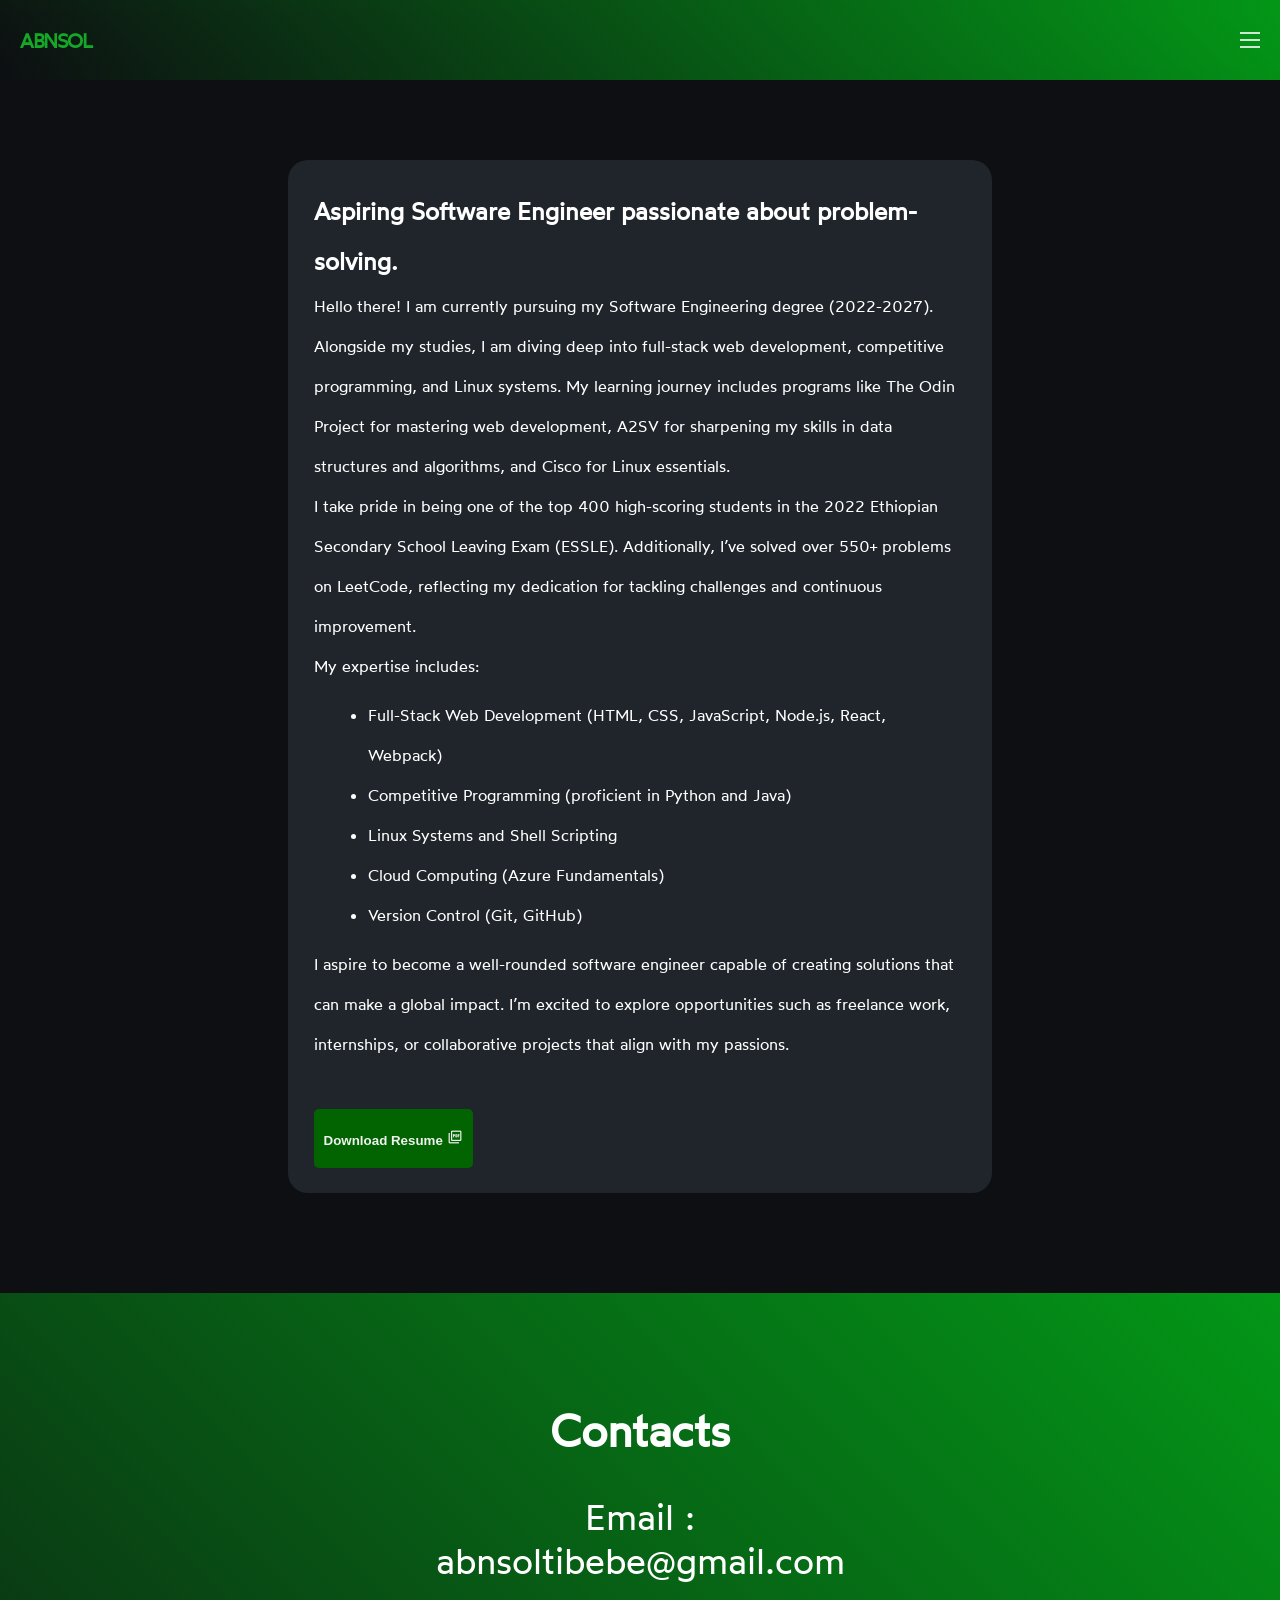
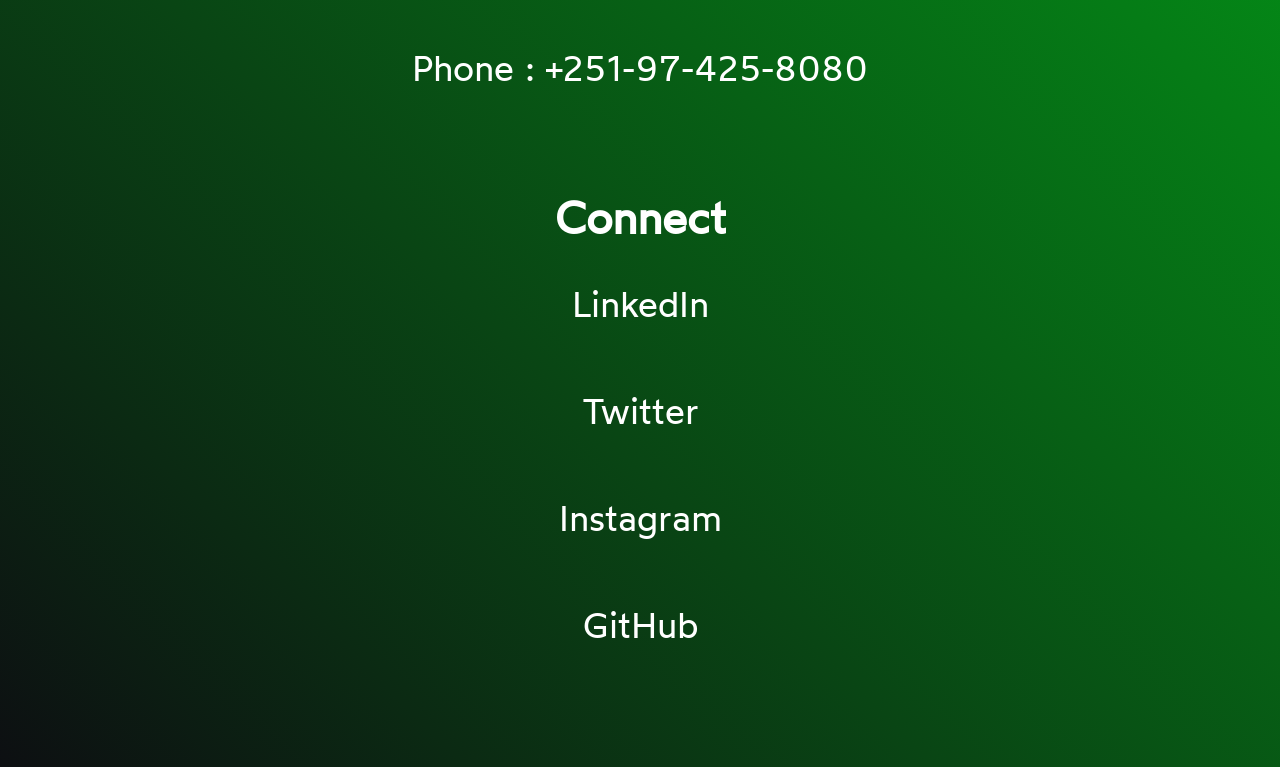
<file: src/about.html>
<!DOCTYPE html>
<html lang="en">
<head>
    <meta charset="UTF-8">
    <meta name="viewport" content="width=device-width, initial-scale=1.0">
    <title>About</title>
    <link rel="stylesheet" href="https://fonts.googleapis.com/css2?family=Material+Symbols+Outlined:opsz,wght,FILL,GRAD@24,400,0,0&icon_names=picture_as_pdf" />
    <link rel="icon" href="./images/favicon.jpeg">
    <link rel="stylesheet" href="./styles/style.css">
    <link rel="stylesheet" href="./styles/about.css">
    <script src="./scripts.js" defer></script>
</head>
<body>
    <header>
        <div class="header-content">
                <!-- <a href="./index.html">abnsol</a> -->
                <a class="logo" href="../index.html"><strong>ABNSOL</strong></a>
            <nav class="nav">
                <ul class="nav__list">
                    <li class="nav_item"><a class="nav__link" href="../index.html">Welcome</a></li>
                    <li class="nav_item"><a class="nav__link" href="./about.html">About</a></li>
                    <li class="nav_item"><a class="nav__link" href="./projects.html">Projects</a></li>
                    <li class="nav_item"><a class="nav__link" href="./thoughts.html">Thoughts</a></li>
                    <li class="nav_item"><a class="nav__link" href="./contact.html">Get in Touch</a></li>
                </ul>
            </nav>
            <!-- <button class="ham-button">
                <img src="./images/menu.svg" alt="toggle menu">
            </button> -->
            <div class="hamburger">
                <div class="bar"></div>
                <div class="bar"></div>
                <div class="bar"></div>
            </div>
        </div>  
    </header>
    <main>
        <article>
            <h1>Aspiring Software Engineer passionate about problem-solving.</h1>
            <p>
            Hello there! I am currently pursuing my Software Engineering degree (2022-2027). Alongside my studies, 
            I am diving deep into full-stack web development, competitive programming, and Linux systems. My learning journey 
            includes programs like The Odin Project for mastering web development, A2SV for sharpening my skills 
            in data structures and algorithms, and Cisco for Linux essentials.
            </p>
            <p>
            I take pride in being one of the top 400 high-scoring students in the 2022 Ethiopian Secondary School Leaving Exam (ESSLE). 
            Additionally, I’ve solved over 550+ problems on LeetCode, reflecting my dedication for tackling challenges and continuous improvement.
            </p>
            
            My expertise includes:
            <ul>
                <li>Full-Stack Web Development (HTML, CSS, JavaScript, Node.js, React, Webpack)</li>
                <li>Competitive Programming (proficient in Python and Java)</li>
                <li>Linux Systems and Shell Scripting</li>
                <li>Cloud Computing (Azure Fundamentals)</li>
                <li>Version Control (Git, GitHub)</li>
            </ul>
            <p>
            I aspire to become a well-rounded software engineer capable of creating solutions that can make a global impact. 
            I’m excited to explore opportunities such as freelance work, internships, or collaborative projects that align with my passions.
            </p>
            <button><strong><a href="./files/Resume.pdf" download="Abenezer-solomon.pdf" >Download Resume <span class="material-symbols-outlined">
                picture_as_pdf
                </span></a>
                </strong></button>
        </article>
      </main>
    <footer>
        <div class="footer-container">
            <section class="footer-section" id="contacts">
                <h3>Contacts</h3>
                <ul>
                    <li>Email : <a href="mailto:abnsoltibebe@gmail.com">abnsoltibebe@gmail.com</a></li>
                    <li>Phone : <a href="tel:+251974258080">+251-97-425-8080</a></li>
                </ul>
            </section>
            <section class="footer-section">
                <h3>Connect</h3>
                <ul class="connect">
                    <li><a href="https://www.linkedin.com/in/abenezer-tibebe" target="_blank">LinkedIn</a></li>
                    <li><a href="https://twitter.com/abenezer20394" target="_blank">Twitter</a></li>
                    <li><a href="https://www.instagram.com/abenezer.tibebe" target="_blank">Instagram</a></li>
                    <li><a href="https://github.com/abnsol" target="_blank">GitHub</a></li>
                </ul>
            </section>
        </div>
    </footer>
</body>
</html>
</file>
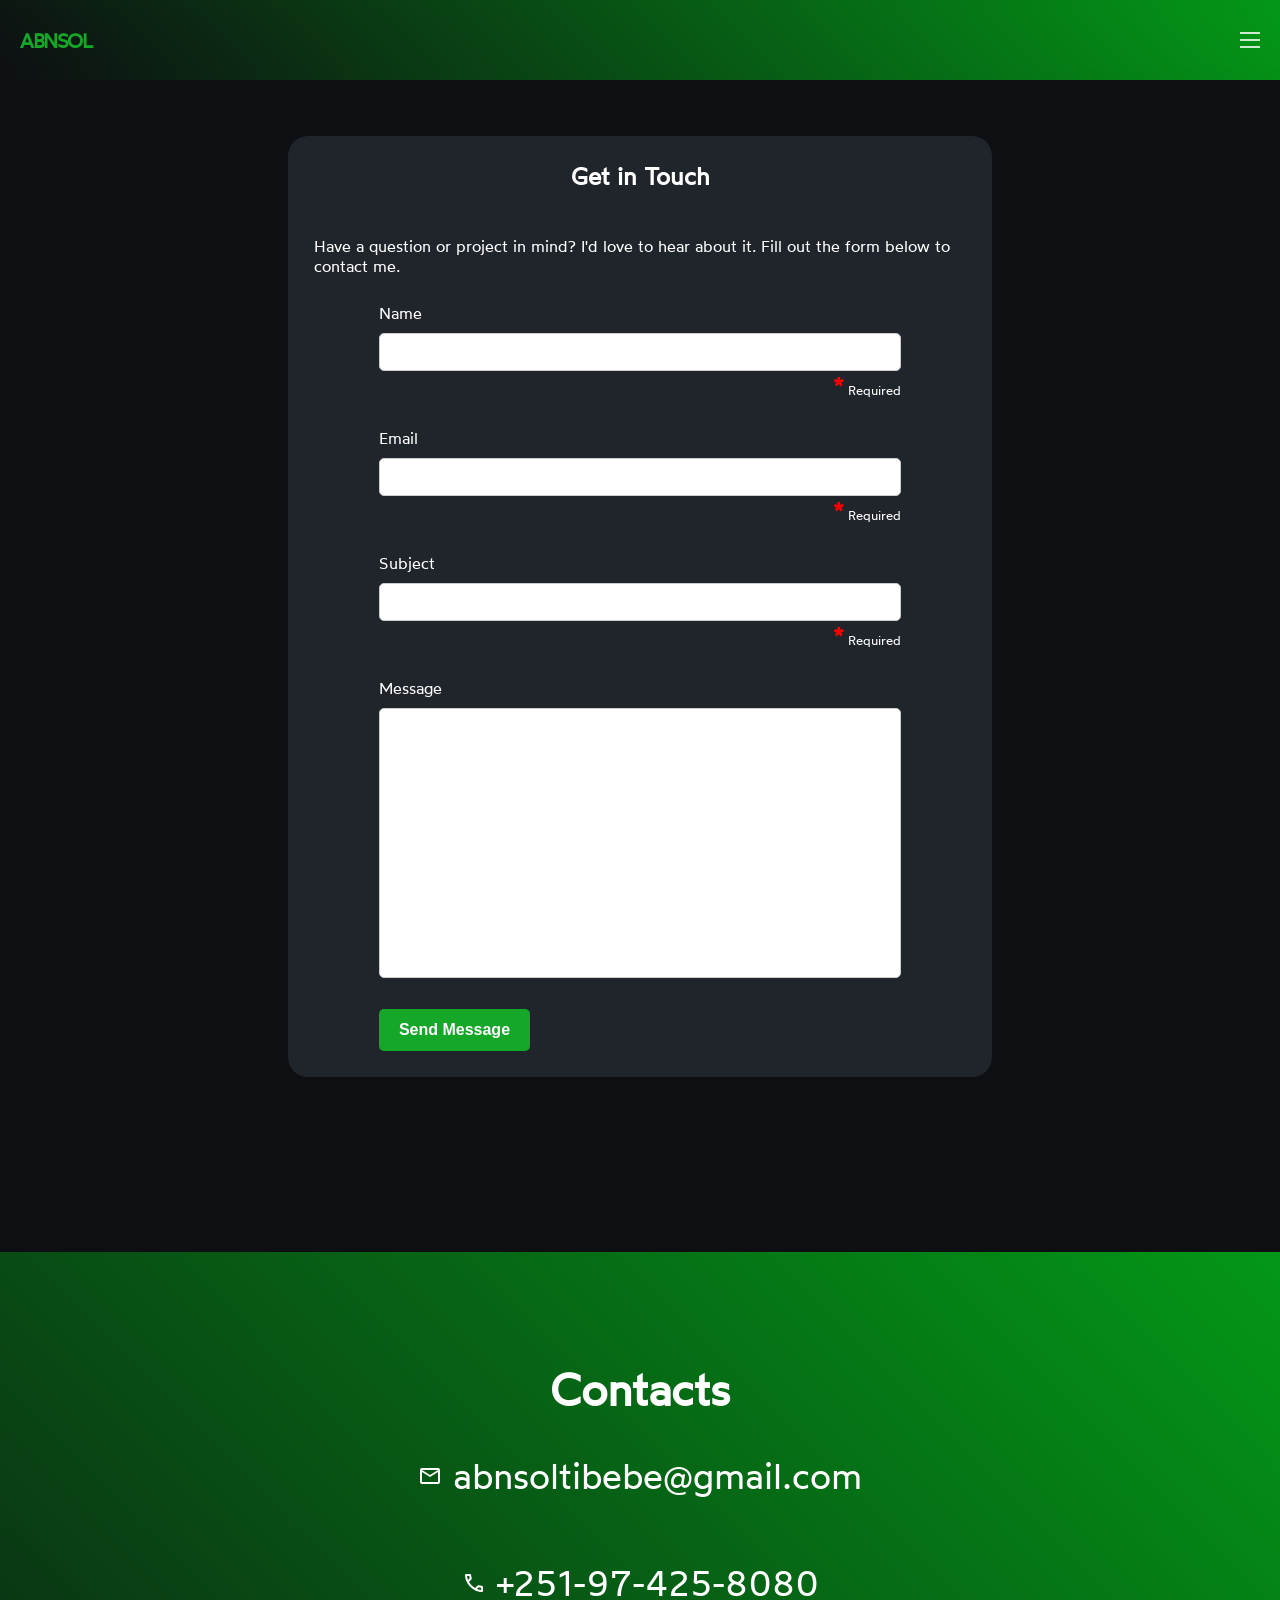
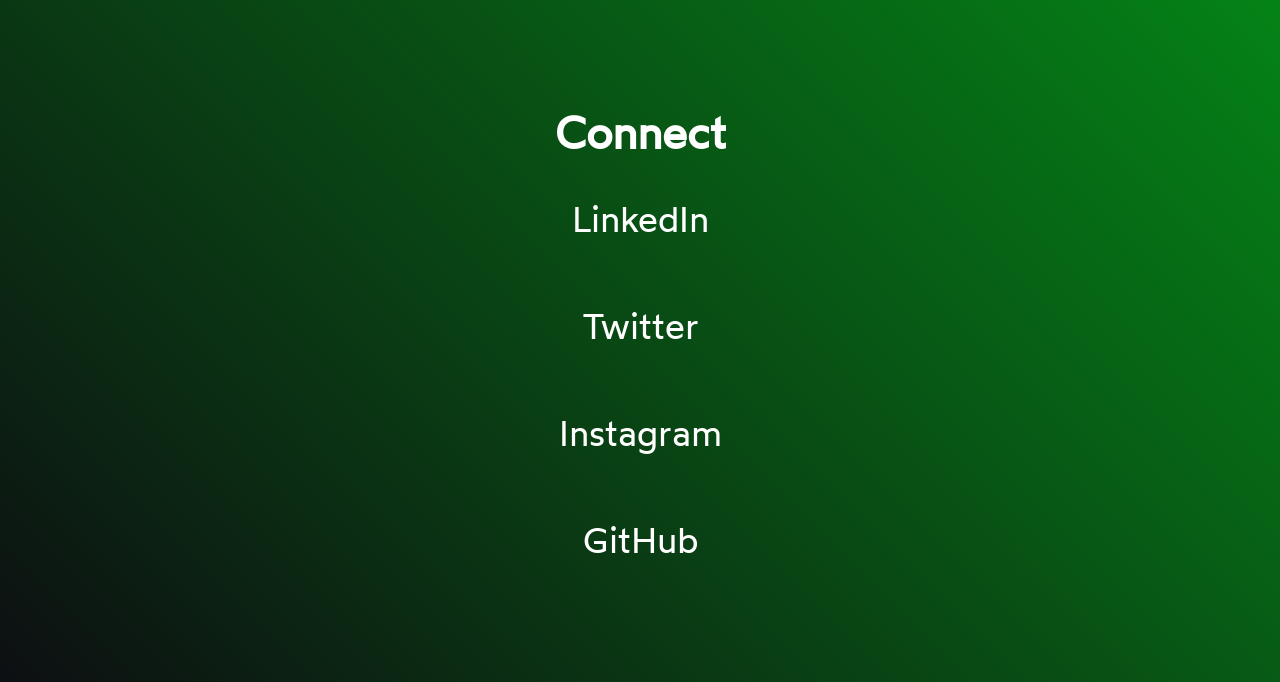
<file: src/contact.html>
<!DOCTYPE html>
<html lang="en">
<head>
    <meta charset="UTF-8">
    <meta name="viewport" content="width=device-width, initial-scale=1.0">
    <link rel="icon" href="./images/favicon.jpeg">
    <link rel="stylesheet" href="./styles/style.css">
    <link rel="stylesheet" href="./styles/contact.css">
    <link rel="stylesheet" href="https://fonts.googleapis.com/css2?family=Material+Symbols+Outlined:opsz,wght,FILL,GRAD@24,400,0,0&icon_names=call,mail" />
    <script src="./scripts.js" defer></script>
    <title>contact me</title>
</head>
<body> 
    <header>
        <div class="header-content">
                <!-- <a href="./index.html">abnsol</a> -->
                <a class="logo" href="../index.html"><strong>ABNSOL</strong></a>
            <nav class="nav">
                <ul class="nav__list">
                    <li class="nav_item"><a class="nav__link" href="../index.html">Welcome</a></li>
                    <li class="nav_item"><a class="nav__link" href="./about.html">About</a></li>
                    <li class="nav_item"><a class="nav__link" href="./projects.html">Projects</a></li>
                    <li class="nav_item"><a class="nav__link" href="./thoughts.html">Thoughts</a></li>
                    <li class="nav_item"><a class="nav__link" href="./contact.html">Get in Touch</a></li>
                </ul>
            </nav>
            <!-- <button class="ham-button">
                <img src="./images/menu.svg" alt="toggle menu">
            </button> -->
            <div class="hamburger">
                <div class="bar"></div>
                <div class="bar"></div>
                <div class="bar"></div>
            </div>
        </div>  
    </header>
    <main>
        <section class="contact-section">
            <h2>Get in Touch</h2>
            <p>Have a question or project in mind? I'd love to hear about it. Fill out the form below to contact me.</p>
            <form action="https://api.web3forms.com/submit" method="POST">
                <input type="hidden" name="access_key" value="b3d966f1-d951-4250-a4a3-981ddedb7d08">                
                <div>
                    <label for="name">Name</label>
                <input type="text" id="name" name="name" required>
                <p class="required"><span>*</span>&nbsp;Required</p>
                </div>

                <div>
                    <label for="email">Email</label>
                    <input type="email" id="email" name="email" required>
                    <p class="required"><span>*</span>&nbsp;Required</p>
                    
                </div>

                <div>
                    <label for="subject">Subject</label>
                    <input type="text" id="subject" name="subject" required>
                    <p class="required"><span>*</span>&nbsp;Required</p>
                </div>

                <div>
                    <label for="message">Message</label>
                    <textarea id="message" name="message" required></textarea>
                </div>

                <button type="submit"><strong>Send Message</strong></button>
            </form>
        </section>
    </main>
    <footer>
        <div class="footer-container">
            <section class="footer-section" id="contacts">
                <h3>Contacts</h3>
                <ul class="footer-list">
                    <li class="footer-li"><a href="mailto:abnsoltibebe@gmail.com" class="footer-link"><i class="material-symbols-outlined icons">
                        mail
                        </i>&nbsp;abnsoltibebe@gmail.com</a></li>
                    <li class="footer-li"><a href="tel:+251974258080" class="footer-link"><i class="material-symbols-outlined icons">
                        call
                        </i>&nbsp;+251-97-425-8080</a></li>
                </ul>
            </section>
            <section class="footer-section">
                <h3>Connect</h3>
                <ul class="connect">
                    <li><a href="https://www.linkedin.com/in/abenezer-tibebe" target="_blank" class="footer-link">LinkedIn</a></li>
                    <li><a href="https://twitter.com/abenezer20394" target="_blank" class="footer-link">Twitter</a></li>
                    <li><a href="https://www.instagram.com/abenezer.tibebe" target="_blank" class="footer-link">Instagram</a></li>
                    <li><a href="https://github.com/abnsol" target="_blank" class="footer-link">GitHub</a></li>
                </ul>
            </section>
        </div>
    </footer>
</body>
</html>
</file>
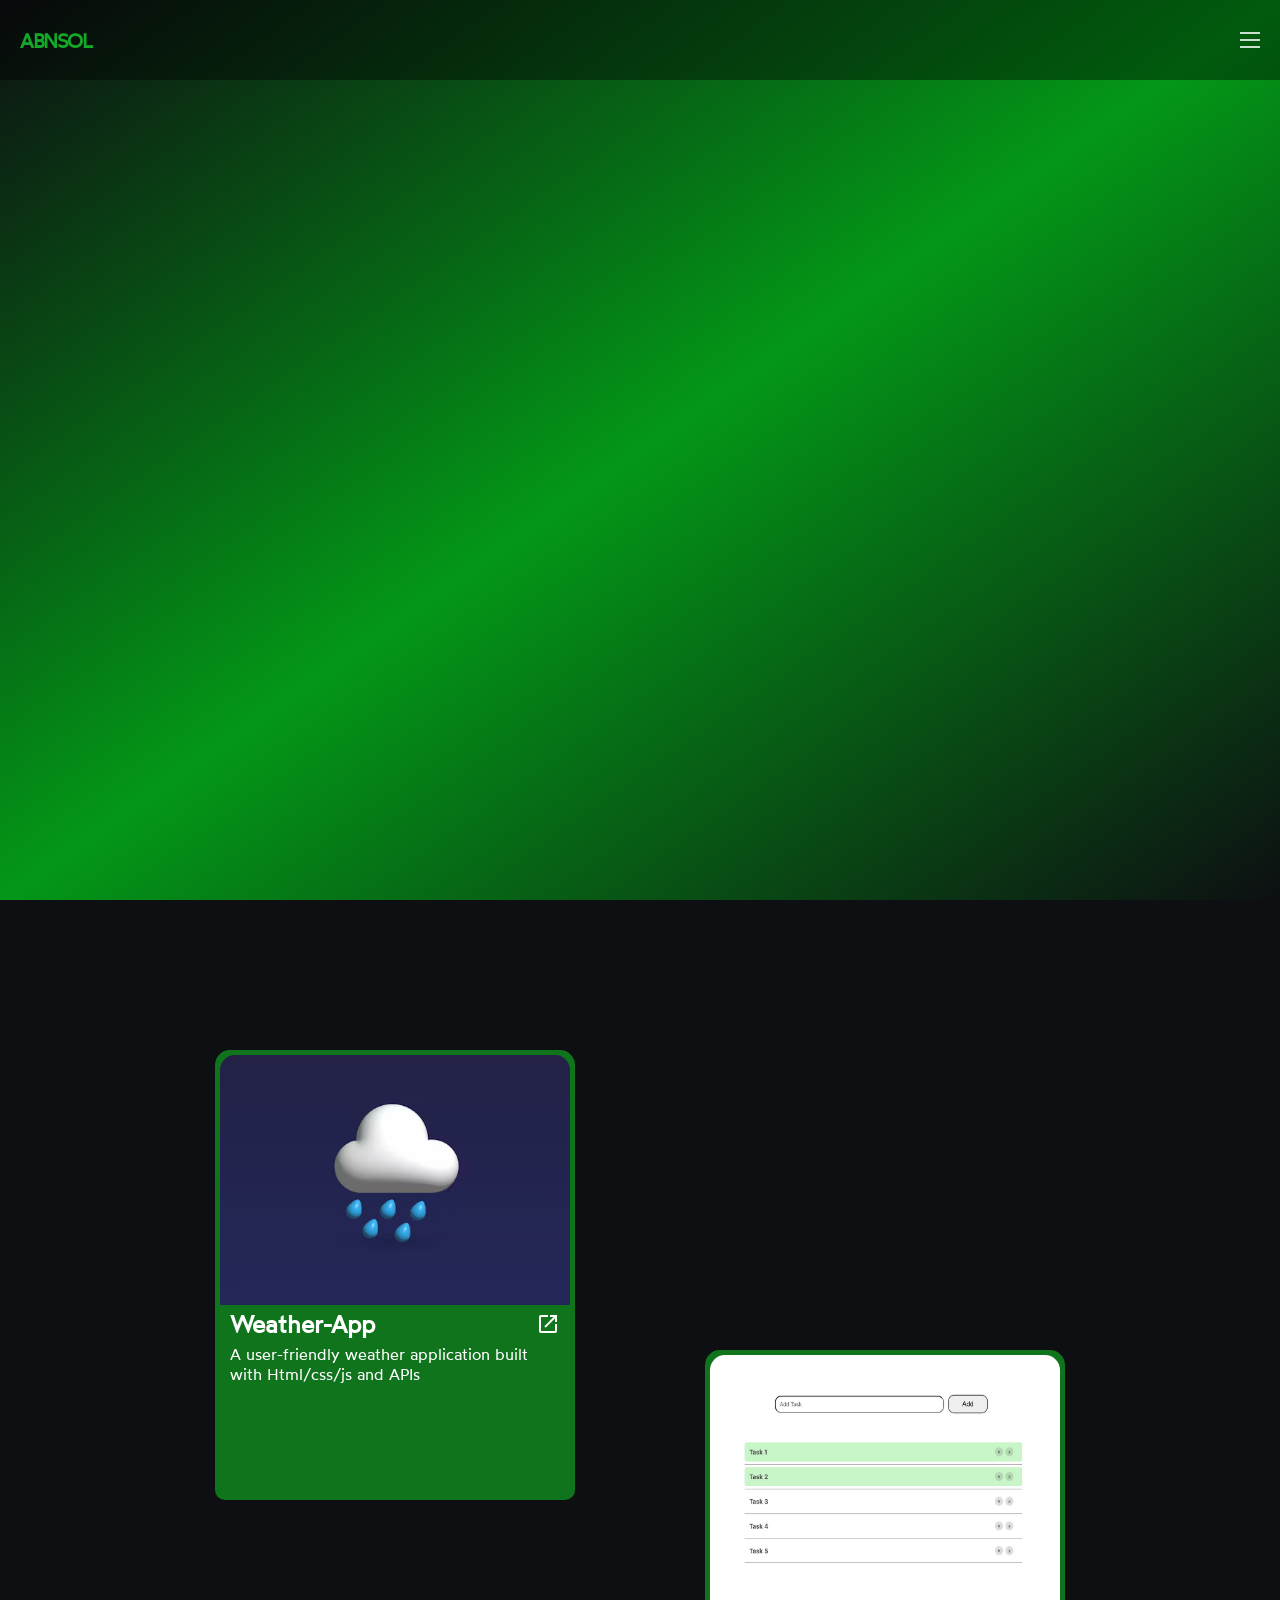
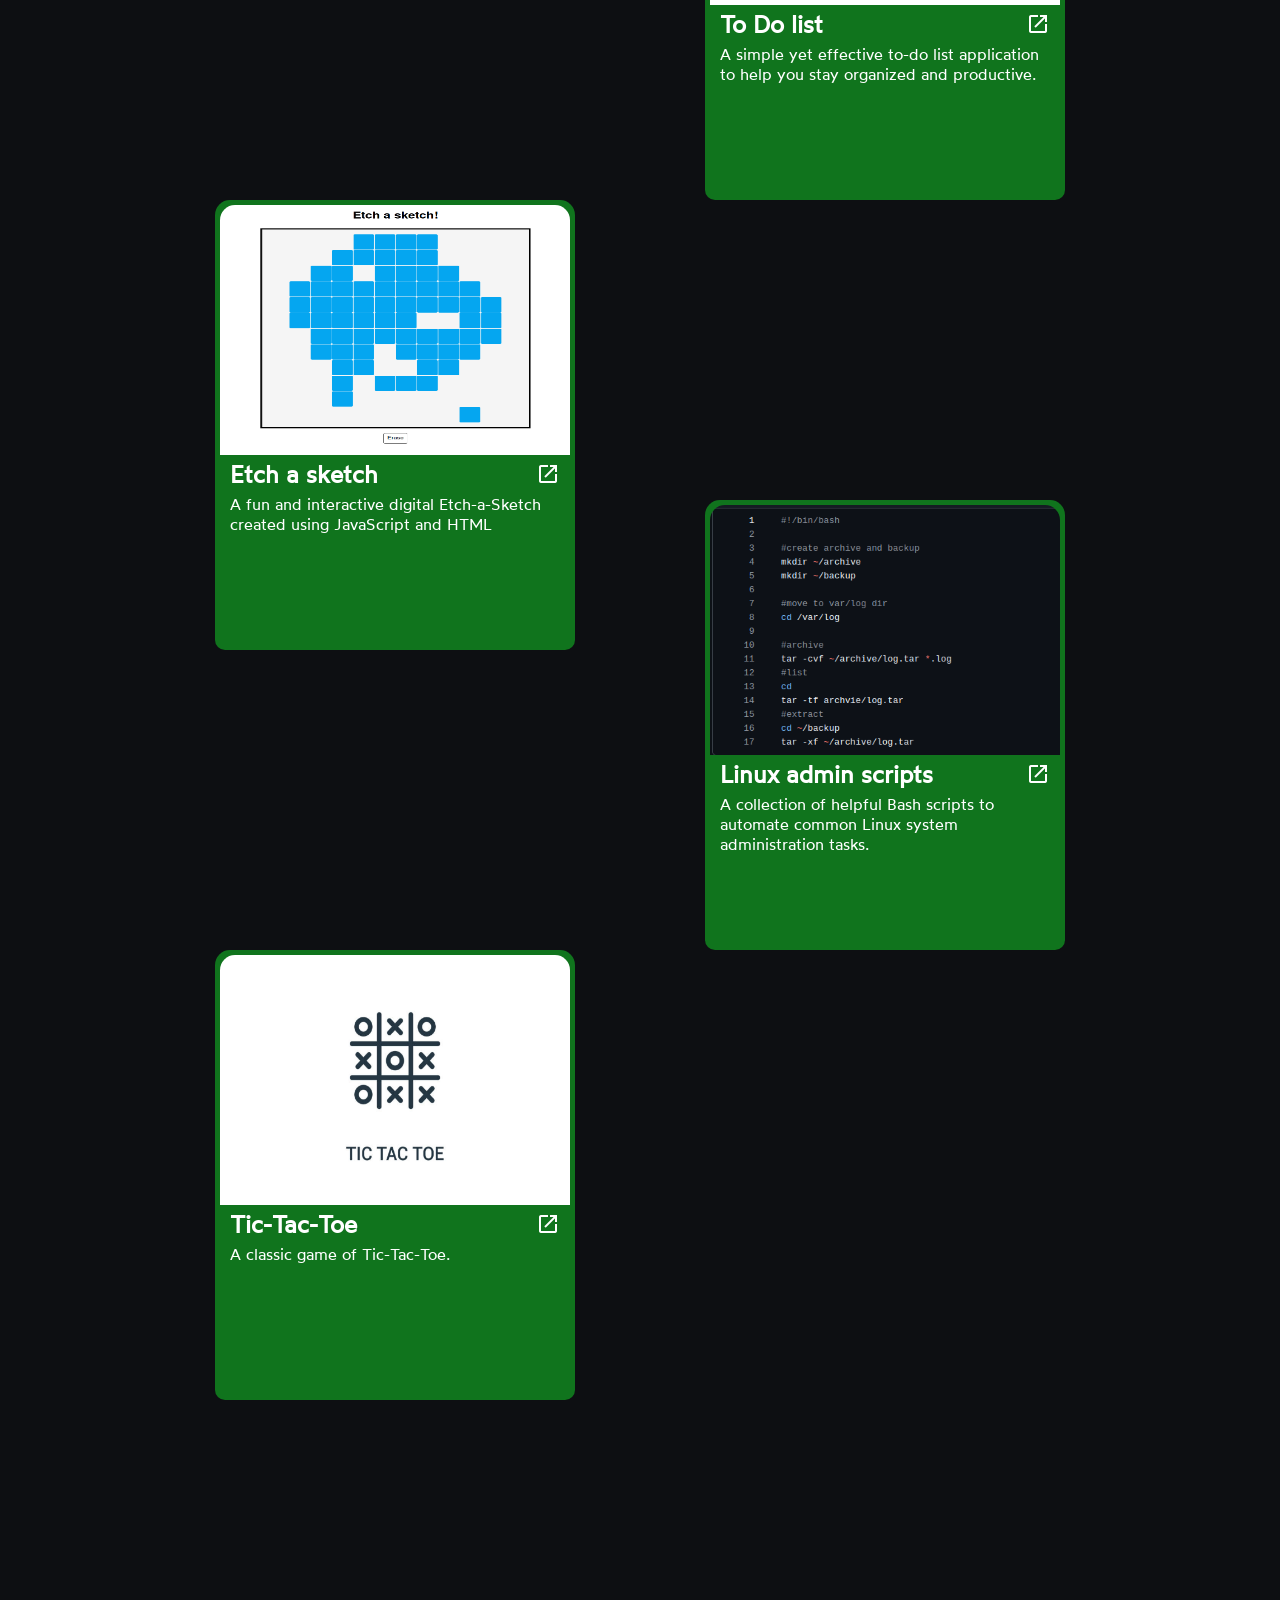
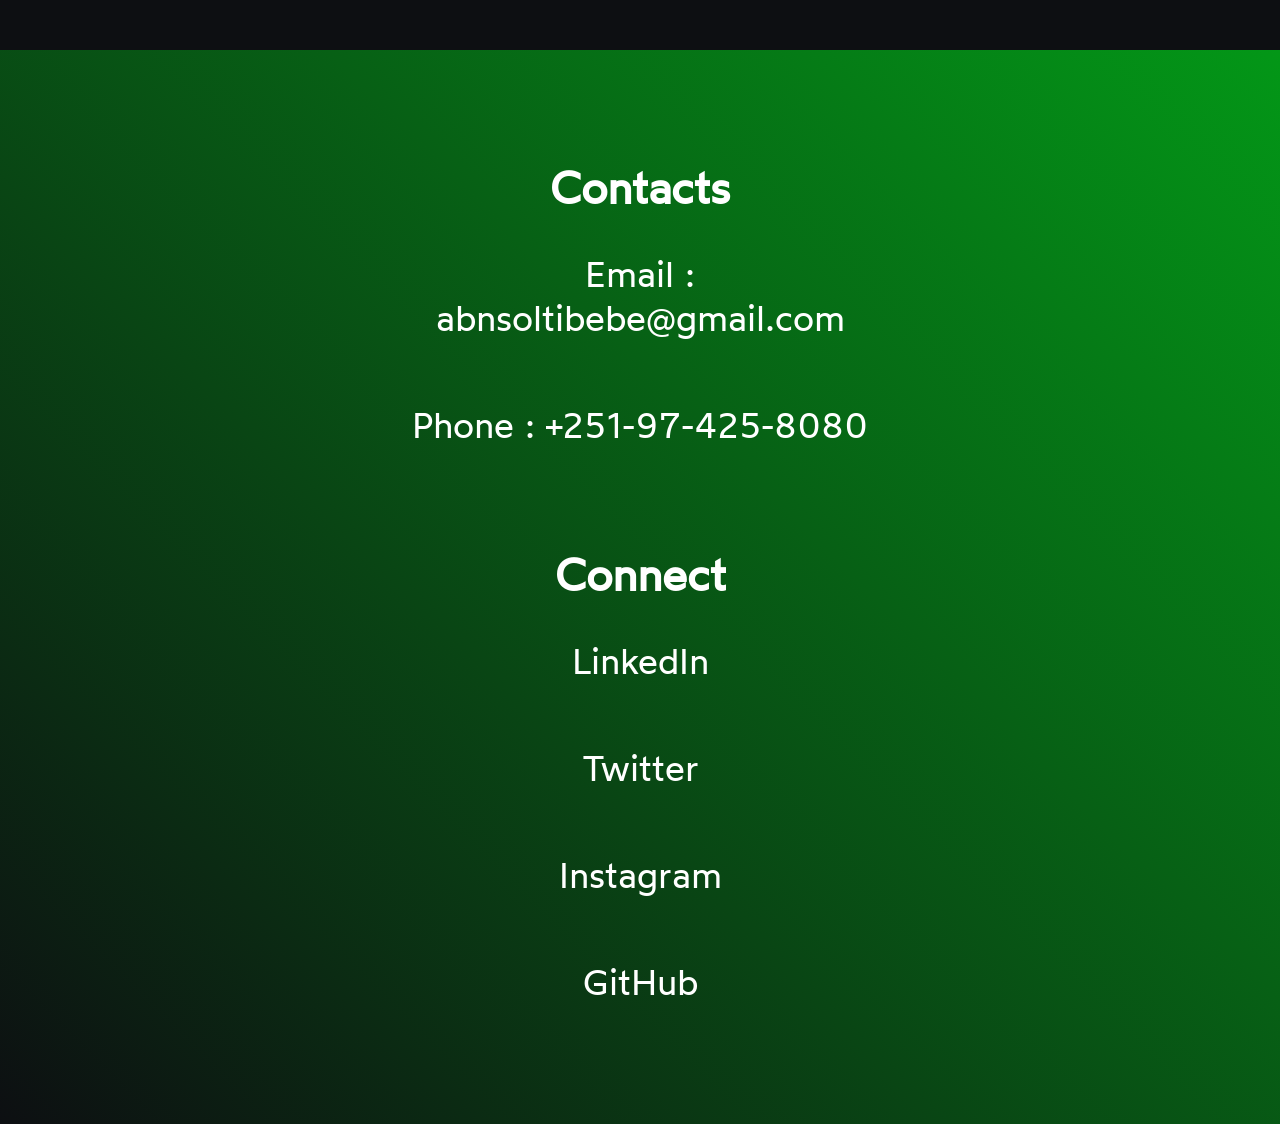
<file: src/projects.html>
<!DOCTYPE html>
<html lang="en">
<head>
    <meta charset="UTF-8">
    <meta name="viewport" content="width=device-width, initial-scale=1.0">
    <link rel="icon" href="./images/favicon.jpeg">
    <!-- <link rel="stylesheet" href="./styles/style.css"> -->
    <link rel="stylesheet" href="./styles/project.css">
    <link rel="stylesheet" href="https://fonts.googleapis.com/css2?family=Material+Symbols+Outlined:opsz,wght,FILL,GRAD@24,400,0,0&icon_names=open_in_new" />
    <script src="./scripts.js" defer></script>
    <title>Projects</title>
</head>
<body>
    <header>
        <div class="header-content">
                <!-- <a href="./index.html">abnsol</a> -->
                <a class="logo" href="../index.html"><strong>ABNSOL</strong></a>
            <nav class="nav">
                <ul class="nav__list">
                    <li class="nav_item"><a class="nav__link" href="../index.html">Welcome</a></li>
                    <li class="nav_item"><a class="nav__link" href="./about.html">About</a></li>
                    <li class="nav_item"><a class="nav__link" href="./projects.html">Projects</a></li>
                    <li class="nav_item"><a class="nav__link" href="./thoughts.html">Thoughts</a></li>
                    <li class="nav_item"><a class="nav__link" href="./contact.html">Get in Touch</a></li>
                </ul>
            </nav>
            <!-- <button class="ham-button">
                <img src="./images/menu.svg" alt="toggle menu">
            </button> -->
            <div class="hamburger">
                <div class="bar"></div>
                <div class="bar"></div>
                <div class="bar"></div>
            </div>
        </div>  
    </header>
    <main>
        <div id="hero">
            <!-- <img src="./images/Projects/projects.png" alt="projects"> -->
            <!-- <strong>Projects</strong>  -->
             <strong>
                <span style="--i:1">P</span>
                <span style="--i:2">r</span>
                <span style="--i:3">o</span>
                <span style="--i:4">j</span>
                <span style="--i:5">e</span>
                <span style="--i:6">c</span>
                <span style="--i:7">t</span>
                <span style="--i:8">s</span>
             </strong>
        </div>
        <section class="project-section">
            <div class="project-list">
                <div class="project">
                    <a href="https://abnsol.github.io/Weather-App/" target="_blank"><img src="./images/Projects/weather-app.avif" alt="Weather App project" >
                    <div class="project-header">
                        <h2>Weather-App</h2>
                        <span class="material-symbols-outlined">open_in_new</span>
                    </div>
                    <div class="project-description">A user-friendly weather application built with Html/css/js and APIs</div>
                </a>
                </div>
                <div class="project">
                    <a href="https://abnsol.github.io/todo-List/" target="_blank"><img src="./images/Projects/todo-list.png" alt="To do list project">
                    <div class="project-header">
                    <h2>To Do list</h2>
                    <span class="material-symbols-outlined">open_in_new</span></div>
                    <div class="project-description">A simple yet effective to-do list application to help you stay organized and productive.</div>
                </a></div>
                <div class="project">
                    <a href="https://abnsol.github.io/Etch-a-Sketch/" target="_blank"><img src="./images/Projects/EtchASketch.png" alt="Etch a sketch project">
                    <div class="project-header">
                    <h2>Etch a sketch</h2>
                    <span class="material-symbols-outlined">open_in_new</span></div>
                <div class="project-description">A fun and interactive digital Etch-a-Sketch created using JavaScript and HTML</div>
                </a></div>
                <div class="project">
                    <a href="https://github.com/abnsol/linux-admin-scripts" target="_blank"><img src="./images/Projects/linux-admin-scripts.png" alt="linux system administration project">
                    <div class="project-header">
                    <h2>Linux admin scripts</h2>
                    <span class="material-symbols-outlined">open_in_new</span>
                    </div>
                    <div class="project-description">A collection of helpful Bash scripts to automate common Linux system administration tasks.</div>
                    </a>
                </div>
                <div class="project">
                    <a href="https://abnsol.github.io/tic-tac-toe" target="_blank"><img src="./images/Projects/tic-tac-toe.png" alt="Tic tac toe game">
                    <div class="project-header">
                        <h2>Tic-Tac-Toe </h2>
                        <span class="material-symbols-outlined">open_in_new</span>
                        </div>
                    <div class="project-description">A classic game of Tic-Tac-Toe.</div>
                </a></div>
            </div>
        </section>
    </main>
    <footer>
        <div class="footer-container">
            <section class="footer-section" id="contacts">
                <h3>Contacts</h3>
                <ul>
                    <li>Email : <a href="mailto:abnsoltibebe@gmail.com">abnsoltibebe@gmail.com</a></li>
                    <li>Phone : <a href="tel:+251974258080">+251-97-425-8080</a></li>
                </ul>
            </section>
            <section class="footer-section">
                <h3>Connect</h3>
                <ul class="connect">
                    <li><a href="https://www.linkedin.com/in/abenezer-tibebe" target="_blank">LinkedIn</a></li>
                    <li><a href="https://twitter.com/abenezer20394" target="_blank">Twitter</a></li>
                    <li><a href="https://www.instagram.com/abenezer.tibebe" target="_blank">Instagram</a></li>
                    <li><a href="https://github.com/abnsol" target="_blank">GitHub</a></li>
                </ul>
            </section>
        </div>
    </footer>
</body>
</html>
</file>
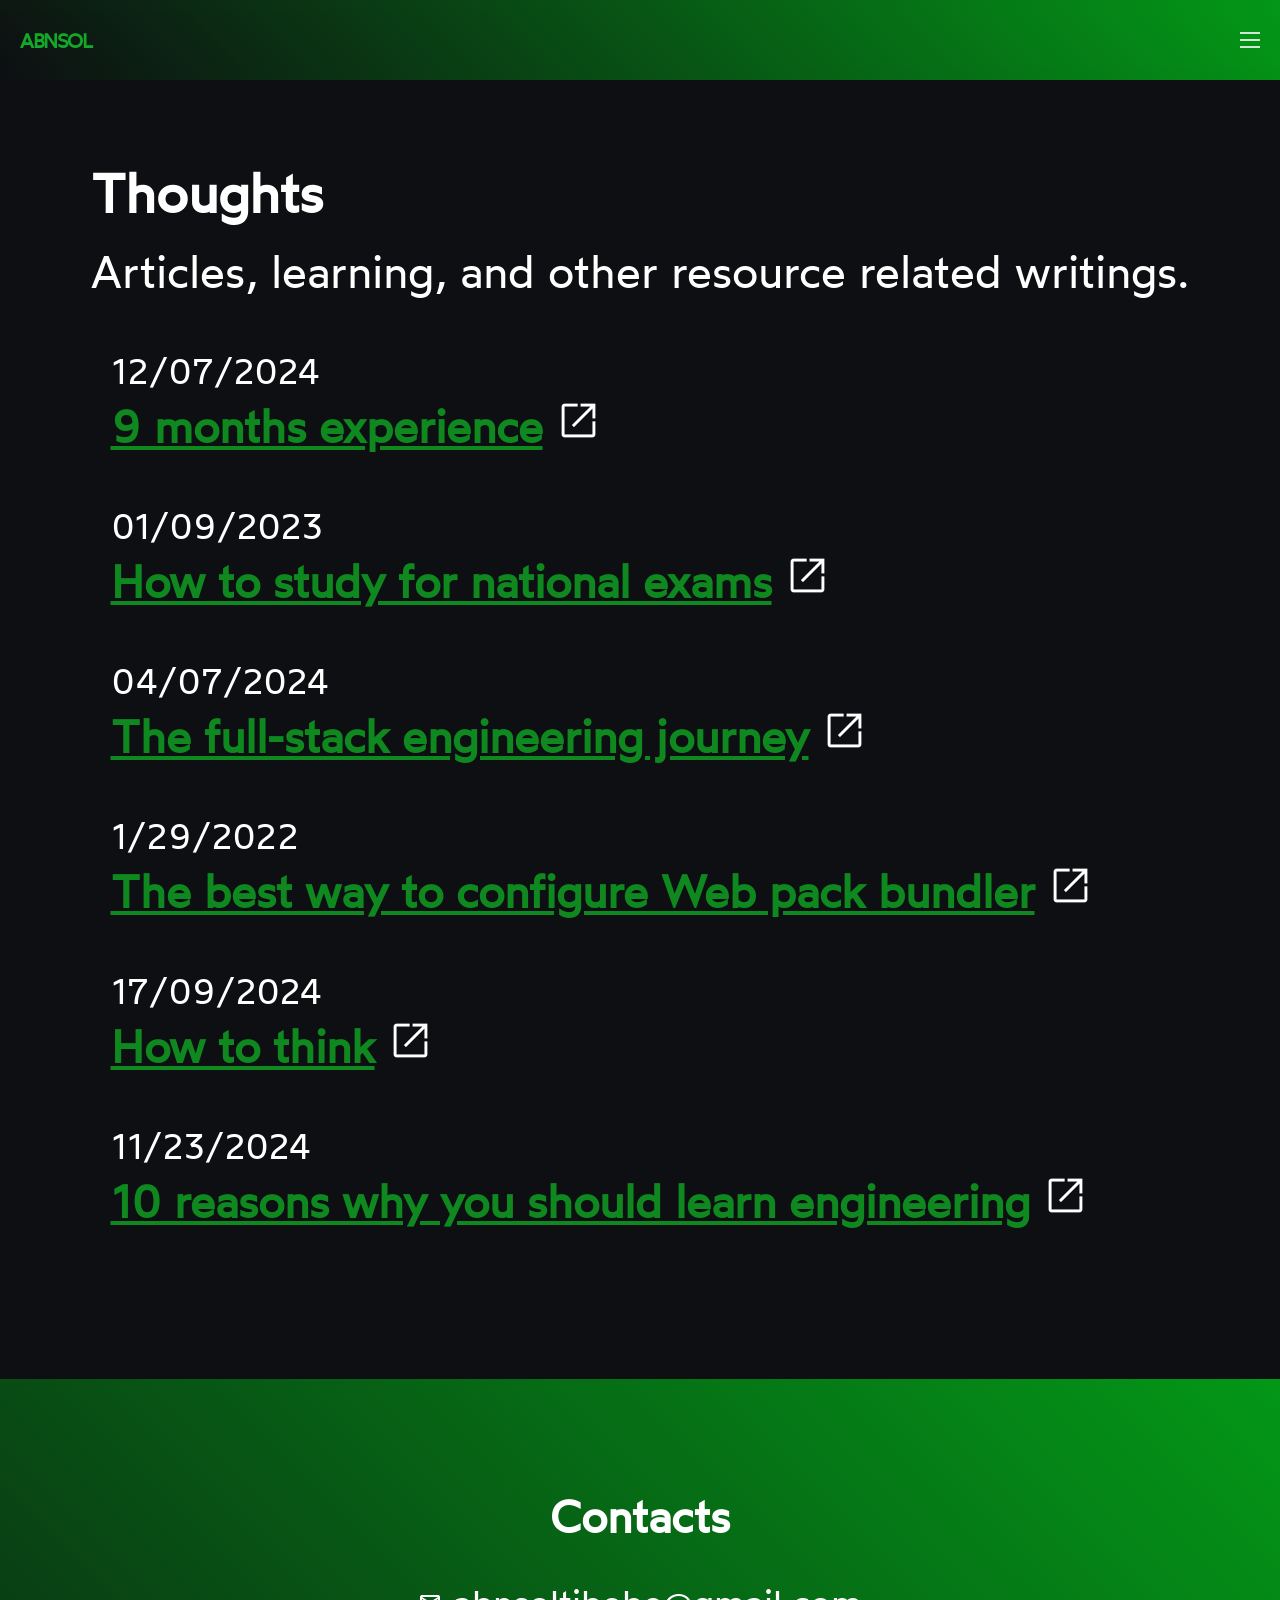
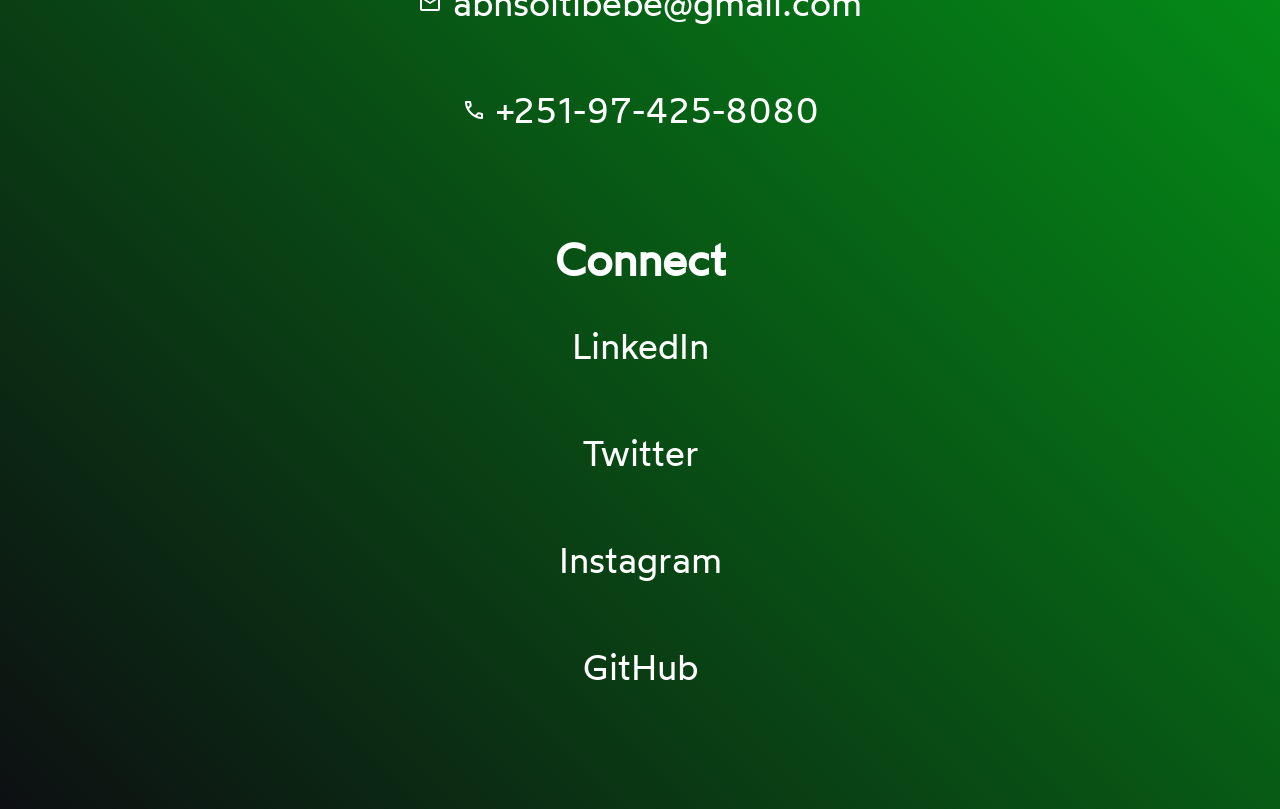
<file: src/thoughts.html>
<!DOCTYPE html>
<html lang="en">
<head>
    <meta charset="UTF-8">
    <meta name="viewport" content="width=device-width, initial-scale=1.0">
    <title>Thoughts</title>
    <link rel="icon" href="./images/favicon.jpeg">
    <link rel="stylesheet" href="./styles/style.css">
    <link rel="stylesheet" href="./styles/thoughts.css">
    <link rel="stylesheet" href="https://fonts.googleapis.com/css2?family=Material+Symbols+Outlined:opsz,wght,FILL,GRAD@24,400,0,0&icon_names=call,mail,open_in_new" />
    <script src="./scripts.js" defer></script>
</head>
    <!--This page is a template since i haven't written any articles so i have left the url of the a tags empty  -->
    <body>
        <header>
            <div class="header-content">
                    <!-- <a href="./index.html">abnsol</a> -->
                    <a class="logo" href="../index.html"><strong>ABNSOL</strong></a>
                <nav class="nav">
                    <ul class="nav__list">
                        <li class="nav_item"><a class="nav__link" href="../index.html">Welcome</a></li>
                    <li class="nav_item"><a class="nav__link" href="./about.html">About</a></li>
                    <li class="nav_item"><a class="nav__link" href="./projects.html">Projects</a></li>
                    <li class="nav_item"><a class="nav__link" href="./thoughts.html">Thoughts</a></li>
                    <li class="nav_item"><a class="nav__link" href="./contact.html">Get in Touch</a></li>
                    </ul>
                </nav>
                <!-- <button class="ham-button">
                    <img src="./images/menu.svg" alt="toggle menu">
                </button> -->
                <div class="hamburger">
                    <div class="bar"></div>
                    <div class="bar"></div>
                    <div class="bar"></div>
                </div>
            </div>  
        </header>
        <main>
            <section>
                <h1>Thoughts</h1>
                <p>Articles, learning, and other resource related writings.</p>
        
                <article>
                    <time datetime="2004-07-12">12/07/2024</time>
                    <h2><a href="">9 months experience</a>&nbsp;<span class="material-symbols-outlined">
                        open_in_new
                        </span></h2>

                </article>
        
                <article>
                    <time datetime="2023-09-01">01/09/2023</time>
                    <h2><a href="">How to study for national exams</a>&nbsp;<span class="material-symbols-outlined">
                        open_in_new
                        </span></h2>
                </article>
        
                <article>
                    <time datetime="2024-07-04">04/07/2024</time>
                    <h2><a href="#">The full-stack engineering journey</a>&nbsp;<span class="material-symbols-outlined">
                        open_in_new
                        </span></h2>
                </article>
        
                <article>
                    <time datetime="2024-08-30">1/29/2022</time>
                    <h2><a href="">The best way to configure Web pack bundler</a>&nbsp;<span class="material-symbols-outlined">
                        open_in_new
                        </span></h2>
                </article>
        
                <article>
                    <time datetime="2024-09-17">17/09/2024</time>
                    <h2><a href="">How to think</a>&nbsp;<span class="material-symbols-outlined">
                        open_in_new
                        </span></h2>
                </article>
        
                <article>
                    <time datetime="2024-11-23">11/23/2024</time>
                    <h2><a href="">10 reasons why you should learn engineering</a>&nbsp;<span class="material-symbols-outlined">
                        open_in_new
                        </span></h2>
                </article>
            </section>
        </main>
        <footer>
            <div class="footer-container">
                <section class="footer-section" id="contacts">
                    <h3>Contacts</h3>
                    <ul class="footer-list">
                        <li class="footer-li"><a href="mailto:abnsoltibebe@gmail.com" class="footer-link"><i class="material-symbols-outlined icons">
                            mail
                            </i>&nbsp;abnsoltibebe@gmail.com</a></li>
                        <li class="footer-li"><a href="tel:+251974258080" class="footer-link"><i class="material-symbols-outlined icons">
                            call
                            </i>&nbsp;+251-97-425-8080</a></li>
                    </ul>
                </section>
                <section class="footer-section">
                    <h3>Connect</h3>
                    <ul class="connect">
                        <li><a href="https://www.linkedin.com/in/abenezer-tibebe" target="_blank">LinkedIn</a></li>
                        <li><a href="https://twitter.com/abenezer20394" target="_blank">Twitter</a></li>
                        <li><a href="https://www.instagram.com/abenezer.tibebe" target="_blank">Instagram</a></li>
                        <li><a href="https://github.com/abnsol" target="_blank">GitHub</a></li>
                    </ul>
                </section>
            </div>
        </footer>    
    </body>
</html>
</file>
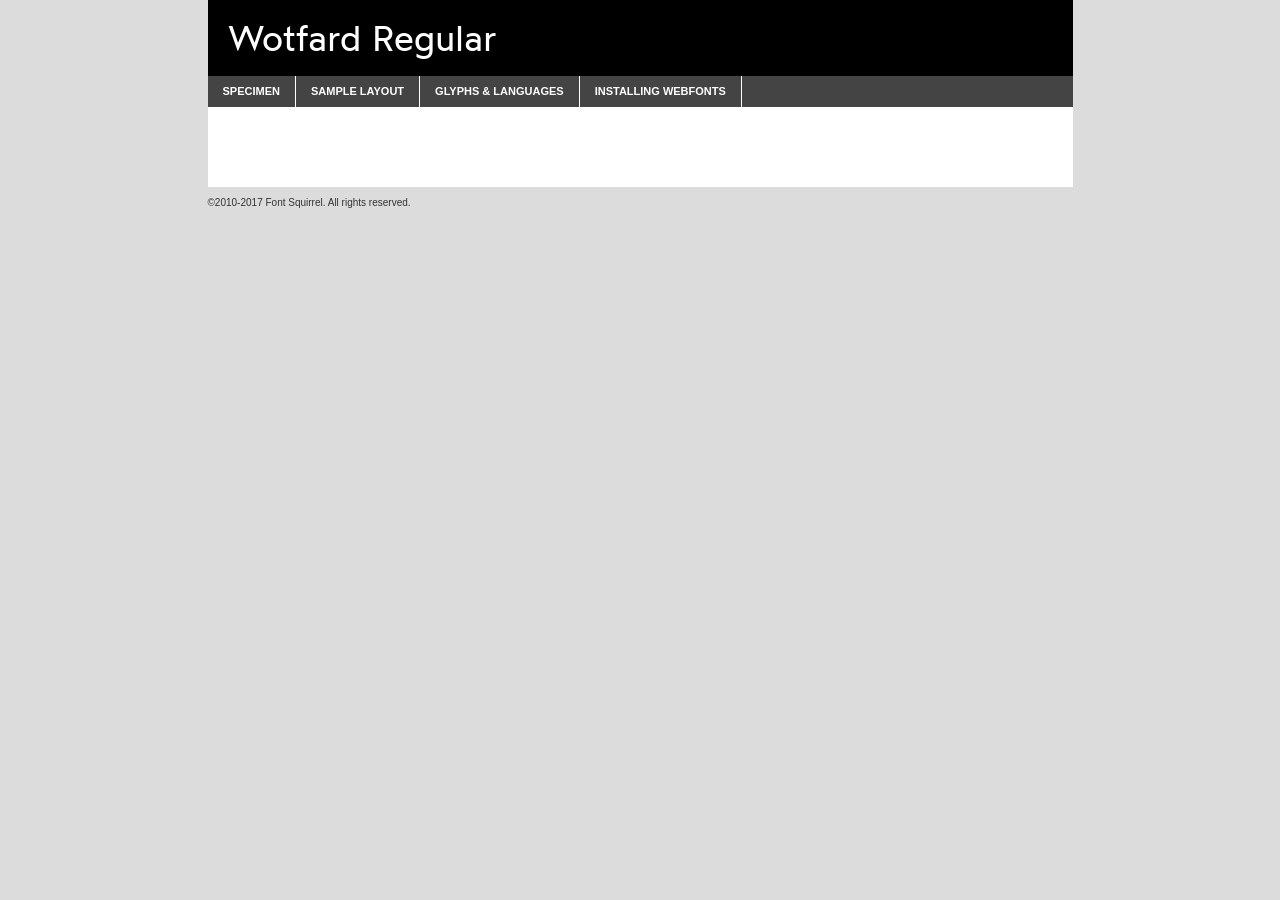
<file: src/Fonts/Wotfard-Regular-webfont/wotfard-regular-demo.html>
<!DOCTYPE html PUBLIC "-//W3C//DTD XHTML 1.0 Transitional//EN"
	"http://www.w3.org/TR/xhtml1/DTD/xhtml1-transitional.dtd">

<html xmlns="http://www.w3.org/1999/xhtml" xml:lang="en" lang="en">
<head>
	<meta http-equiv="Content-Type" content="text/html; charset=utf-8" />
	<script src="http://ajax.googleapis.com/ajax/libs/jquery/1.7.2/jquery.min.js" type="text/javascript" charset="utf-8"></script>
	<script type="text/javascript">
	(function($){$.fn.easyTabs=function(option){var param=jQuery.extend({fadeSpeed:"fast",defaultContent:1,activeClass:'active'},option);$(this).each(function(){var thisId="#"+this.id;if(param.defaultContent==''){param.defaultContent=1;}
	if(typeof param.defaultContent=="number")
	{var defaultTab=$(thisId+" .tabs li:eq("+(param.defaultContent-1)+") a").attr('href').substr(1);}else{var defaultTab=param.defaultContent;}
	$(thisId+" .tabs li a").each(function(){var tabToHide=$(this).attr('href').substr(1);$("#"+tabToHide).addClass('easytabs-tab-content');});hideAll();changeContent(defaultTab);function hideAll(){$(thisId+" .easytabs-tab-content").hide();}
	function changeContent(tabId){hideAll();$(thisId+" .tabs li").removeClass(param.activeClass);$(thisId+" .tabs li a[href=#"+tabId+"]").closest('li').addClass(param.activeClass);if(param.fadeSpeed!="none")
	{$(thisId+" #"+tabId).fadeIn(param.fadeSpeed);}else{$(thisId+" #"+tabId).show();}}
	$(thisId+" .tabs li").click(function(){var tabId=$(this).find('a').attr('href').substr(1);changeContent(tabId);return false;});});}})(jQuery);
	</script>
	<link rel="stylesheet" href="specimen_files/specimen_stylesheet.css" type="text/css" charset="utf-8" />
	<link rel="stylesheet" href="stylesheet.css" type="text/css" charset="utf-8" />

	<style type="text/css">
					body{
				font-family: 'wotfardregular';
							}
		</style>

	<title>Wotfard Regular Specimen</title>
	
	
	<script type="text/javascript" charset="utf-8">
		$(document).ready(function() {
			$('#container').easyTabs({defaultContent:1});
		});
	</script>
</head>

<body>
<div id="container">
	<div id="header">
		Wotfard Regular	</div>
	<ul class="tabs">
		<li><a href="#specimen">Specimen</a></li>
		<li><a href="#layout">Sample Layout</a></li>
				<li><a href="#glyphs">Glyphs &amp; Languages</a></li>
		<li><a href="#installing">Installing Webfonts</a></li>
		
	</ul>
	
	<div id="main_content">

		
			<div id="specimen">
		
				<div class="section">
					<div class="grid12 firstcol">
						<div class="huge">AaBb</div>
					</div>
				</div>
		
				<div class="section">
					<div class="glyph_range">A&#x200B;B&#x200b;C&#x200b;D&#x200b;E&#x200b;F&#x200b;G&#x200b;H&#x200b;I&#x200b;J&#x200b;K&#x200b;L&#x200b;M&#x200b;N&#x200b;O&#x200b;P&#x200b;Q&#x200b;R&#x200b;S&#x200b;T&#x200b;U&#x200b;V&#x200b;W&#x200b;X&#x200b;Y&#x200b;Z&#x200b;a&#x200b;b&#x200b;c&#x200b;d&#x200b;e&#x200b;f&#x200b;g&#x200b;h&#x200b;i&#x200b;j&#x200b;k&#x200b;l&#x200b;m&#x200b;n&#x200b;o&#x200b;p&#x200b;q&#x200b;r&#x200b;s&#x200b;t&#x200b;u&#x200b;v&#x200b;w&#x200b;x&#x200b;y&#x200b;z&#x200b;1&#x200b;2&#x200b;3&#x200b;4&#x200b;5&#x200b;6&#x200b;7&#x200b;8&#x200b;9&#x200b;0&#x200b;&amp;&#x200b;.&#x200b;,&#x200b;?&#x200b;!&#x200b;&#64;&#x200b;(&#x200b;)&#x200b;#&#x200b;$&#x200b;%&#x200b;*&#x200b;+&#x200b;-&#x200b;=&#x200b;:&#x200b;;</div>
				</div>
				<div class="section">
					<div class="grid12 firstcol">
						<table class="sample_table">
							<tr><td>10</td><td class="size10">abcdefghijklmnopqrstuvwxyzABCDEFGHIJKLMNOPQRSTUVWXYZ0123456789abcdefghijklmnopqrstuvwxyzABCDEFGHIJKLMNOPQRSTUVWXYZ0123456789abcdefghijklmnopqrstuvwxyzABCDEFGHIJKLMNOPQRSTUVWXYZ</td></tr>
							<tr><td>11</td><td class="size11">abcdefghijklmnopqrstuvwxyzABCDEFGHIJKLMNOPQRSTUVWXYZ0123456789abcdefghijklmnopqrstuvwxyzABCDEFGHIJKLMNOPQRSTUVWXYZ0123456789abcdefghijklmnopqrstuvwxyzABCDEFGHIJKLMNOPQRSTUVWXYZ</td></tr>
							<tr><td>12</td><td class="size12">abcdefghijklmnopqrstuvwxyzABCDEFGHIJKLMNOPQRSTUVWXYZ0123456789abcdefghijklmnopqrstuvwxyzABCDEFGHIJKLMNOPQRSTUVWXYZ0123456789abcdefghijklmnopqrstuvwxyzABCDEFGHIJKLMNOPQRSTUVWXYZ</td></tr>
							<tr><td>13</td><td class="size13">abcdefghijklmnopqrstuvwxyzABCDEFGHIJKLMNOPQRSTUVWXYZ0123456789abcdefghijklmnopqrstuvwxyzABCDEFGHIJKLMNOPQRSTUVWXYZ0123456789abcdefghijklmnopqrstuvwxyzABCDEFGHIJKLMNOPQRSTUVWXYZ</td></tr>
							<tr><td>14</td><td class="size14">abcdefghijklmnopqrstuvwxyzABCDEFGHIJKLMNOPQRSTUVWXYZ0123456789abcdefghijklmnopqrstuvwxyzABCDEFGHIJKLMNOPQRSTUVWXYZ0123456789abcdefghijklmnopqrstuvwxyzABCDEFGHIJKLMNOPQRSTUVWXYZ</td></tr>
							<tr><td>16</td><td class="size16">abcdefghijklmnopqrstuvwxyzABCDEFGHIJKLMNOPQRSTUVWXYZ0123456789abcdefghijklmnopqrstuvwxyzABCDEFGHIJKLMNOPQRSTUVWXYZ</td></tr>
							<tr><td>18</td><td class="size18">abcdefghijklmnopqrstuvwxyzABCDEFGHIJKLMNOPQRSTUVWXYZ0123456789abcdefghijklmnopqrstuvwxyzABCDEFGHIJKLMNOPQRSTUVWXYZ</td></tr>
							<tr><td>20</td><td class="size20">abcdefghijklmnopqrstuvwxyzABCDEFGHIJKLMNOPQRSTUVWXYZ0123456789abcdefghijklmnopqrstuvwxyzABCDEFGHIJKLMNOPQRSTUVWXYZ</td></tr>
							<tr><td>24</td><td class="size24">abcdefghijklmnopqrstuvwxyzABCDEFGHIJKLMNOPQRSTUVWXYZ0123456789abcdefghijklmnopqrstuvwxyzABCDEFGHIJKLMNOPQRSTUVWXYZ</td></tr>
							<tr><td>30</td><td class="size30">abcdefghijklmnopqrstuvwxyzABCDEFGHIJKLMNOPQRSTUVWXYZ0123456789abcdefghijklmnopqrstuvwxyzABCDEFGHIJKLMNOPQRSTUVWXYZ</td></tr>
							<tr><td>36</td><td class="size36">abcdefghijklmnopqrstuvwxyzABCDEFGHIJKLMNOPQRSTUVWXYZ0123456789abcdefghijklmnopqrstuvwxyzABCDEFGHIJKLMNOPQRSTUVWXYZ</td></tr>
							<tr><td>48</td><td class="size48">abcdefghijklmnopqrstuvwxyzABCDEFGHIJKLMNOPQRSTUVWXYZ0123456789abcdefghijklmnopqrstuvwxyzABCDEFGHIJKLMNOPQRSTUVWXYZ</td></tr>
							<tr><td>60</td><td class="size60">abcdefghijklmnopqrstuvwxyzABCDEFGHIJKLMNOPQRSTUVWXYZ0123456789abcdefghijklmnopqrstuvwxyzABCDEFGHIJKLMNOPQRSTUVWXYZ</td></tr>
							<tr><td>72</td><td class="size72">abcdefghijklmnopqrstuvwxyzABCDEFGHIJKLMNOPQRSTUVWXYZ0123456789abcdefghijklmnopqrstuvwxyzABCDEFGHIJKLMNOPQRSTUVWXYZ</td></tr>
							<tr><td>90</td><td class="size90">abcdefghijklmnopqrstuvwxyzABCDEFGHIJKLMNOPQRSTUVWXYZ0123456789abcdefghijklmnopqrstuvwxyzABCDEFGHIJKLMNOPQRSTUVWXYZ</td></tr>
						</table>
				
					</div>
			
				</div>
		
		
		
								<div class="section" id="bodycomparison">


										<div id="xheight">
				<div class="fontbody">&#x25FC;&#x25FC;&#x25FC;&#x25FC;&#x25FC;&#x25FC;&#x25FC;&#x25FC;&#x25FC;&#x25FC;&#x25FC;&#x25FC;&#x25FC;&#x25FC;&#x25FC;&#x25FC;&#x25FC;&#x25FC;&#x25FC;&#x25FC;&#x25FC;&#x25FC;&#x25FC;&#x25FC;&#x25FC;&#x25FC;&#x25FC;&#x25FC;&#x25FC;&#x25FC;&#x25FC;&#x25FC;&#x25FC;&#x25FC;&#x25FC;&#x25FC;&#x25FC;&#x25FC;&#x25FC;&#x25FC;&#x25FC;&#x25FC;&#x25FC;&#x25FC;&#x25FC;&#x25FC;&#x25FC;&#x25FC;&#x25FC;&#x25FC;&#x25FC;&#x25FC;&#x25FC;&#x25FC;&#x25FC;&#x25FC;&#x25FC;&#x25FC;&#x25FC;&#x25FC;&#x25FC;&#x25FC;&#x25FC;&#x25FC;&#x25FC;&#x25FC;&#x25FC;&#x25FC;&#x25FC;&#x25FC;&#x25FC;&#x25FC;&#x25FC;&#x25FC;&#x25FC;&#x25FC;&#x25FC;&#x25FC;&#x25FC;&#x25FC;&#x25FC;&#x25FC;&#x25FC;&#x25FC;&#x25FC;&#x25FC;&#x25FC;&#x25FC;&#x25FC;&#x25FC;&#x25FC;&#x25FC;&#x25FC;&#x25FC;&#x25FC;&#x25FC;&#x25FC;&#x25FC;&#x25FC;body</div><div class="arialbody">body</div><div class="verdanabody">body</div><div class="georgiabody">body</div></div>
										<div class="fontbody" style="z-index:1">
											body<span>Wotfard Regular</span>
										</div>
										<div class="arialbody" style="z-index:1">
											body<span>Arial</span>
										</div>
										<div class="verdanabody" style="z-index:1">
											body<span>Verdana</span>
										</div>
										<div class="georgiabody" style="z-index:1">
											body<span>Georgia</span>
										</div>



								</div>
		
		
				<div class="section psample psample_row1" id="">
					
					<div class="grid2 firstcol">
						<p class="size10"><span>10.</span>Aenean lacinia bibendum nulla sed consectetur. Fusce dapibus, tellus ac cursus commodo, tortor mauris condimentum nibh, ut fermentum massa justo sit amet risus. Nullam id dolor id nibh ultricies vehicula ut id elit. Cum sociis natoque penatibus et magnis dis parturient montes, nascetur ridiculus mus. Nulla vitae elit libero, a pharetra augue.</p>
			
					</div>
					<div class="grid3">
						<p class="size11"><span>11.</span>Aenean lacinia bibendum nulla sed consectetur. Fusce dapibus, tellus ac cursus commodo, tortor mauris condimentum nibh, ut fermentum massa justo sit amet risus. Nullam id dolor id nibh ultricies vehicula ut id elit. Cum sociis natoque penatibus et magnis dis parturient montes, nascetur ridiculus mus. Nulla vitae elit libero, a pharetra augue.</p>
			
					</div>
					<div class="grid3">
						<p class="size12"><span>12.</span>Aenean lacinia bibendum nulla sed consectetur. Fusce dapibus, tellus ac cursus commodo, tortor mauris condimentum nibh, ut fermentum massa justo sit amet risus. Nullam id dolor id nibh ultricies vehicula ut id elit. Cum sociis natoque penatibus et magnis dis parturient montes, nascetur ridiculus mus. Nulla vitae elit libero, a pharetra augue.</p>
			
					</div>
					<div class="grid4">
						<p class="size13"><span>13.</span>Aenean lacinia bibendum nulla sed consectetur. Fusce dapibus, tellus ac cursus commodo, tortor mauris condimentum nibh, ut fermentum massa justo sit amet risus. Nullam id dolor id nibh ultricies vehicula ut id elit. Cum sociis natoque penatibus et magnis dis parturient montes, nascetur ridiculus mus. Nulla vitae elit libero, a pharetra augue.</p>
			
					</div>
					<div class="white_blend"></div>
					
				</div>
				<div class="section psample psample_row2" id="">
					<div class="grid3 firstcol">
						<p class="size14"><span>14.</span>Aenean lacinia bibendum nulla sed consectetur. Fusce dapibus, tellus ac cursus commodo, tortor mauris condimentum nibh, ut fermentum massa justo sit amet risus. Nullam id dolor id nibh ultricies vehicula ut id elit. Cum sociis natoque penatibus et magnis dis parturient montes, nascetur ridiculus mus. Nulla vitae elit libero, a pharetra augue.</p>
			
					</div>
					<div class="grid4">
						<p class="size16"><span>16.</span>Aenean lacinia bibendum nulla sed consectetur. Fusce dapibus, tellus ac cursus commodo, tortor mauris condimentum nibh, ut fermentum massa justo sit amet risus. Nullam id dolor id nibh ultricies vehicula ut id elit. Cum sociis natoque penatibus et magnis dis parturient montes, nascetur ridiculus mus. Nulla vitae elit libero, a pharetra augue.</p>
			
					</div>
					<div class="grid5">
						<p class="size18"><span>18.</span>Aenean lacinia bibendum nulla sed consectetur. Fusce dapibus, tellus ac cursus commodo, tortor mauris condimentum nibh, ut fermentum massa justo sit amet risus. Nullam id dolor id nibh ultricies vehicula ut id elit. Cum sociis natoque penatibus et magnis dis parturient montes, nascetur ridiculus mus. Nulla vitae elit libero, a pharetra augue.</p>
			
					</div>

					<div class="white_blend"></div>

				</div>
				
				<div class="section psample psample_row3" id="">
					<div class="grid5 firstcol">
						<p class="size20"><span>20.</span>Aenean lacinia bibendum nulla sed consectetur. Fusce dapibus, tellus ac cursus commodo, tortor mauris condimentum nibh, ut fermentum massa justo sit amet risus. Nullam id dolor id nibh ultricies vehicula ut id elit. Cum sociis natoque penatibus et magnis dis parturient montes, nascetur ridiculus mus. Nulla vitae elit libero, a pharetra augue.</p>
					</div>
					<div class="grid7">
						<p class="size24"><span>24.</span>Aenean lacinia bibendum nulla sed consectetur. Fusce dapibus, tellus ac cursus commodo, tortor mauris condimentum nibh, ut fermentum massa justo sit amet risus. Nullam id dolor id nibh ultricies vehicula ut id elit. Cum sociis natoque penatibus et magnis dis parturient montes, nascetur ridiculus mus. Nulla vitae elit libero, a pharetra augue.</p>
					</div>
					
					<div class="white_blend"></div>
					
				</div>
				
				<div class="section psample psample_row4" id="">
					<div class="grid12 firstcol">
						<p class="size30"><span>30.</span>Aenean lacinia bibendum nulla sed consectetur. Fusce dapibus, tellus ac cursus commodo, tortor mauris condimentum nibh, ut fermentum massa justo sit amet risus. Nullam id dolor id nibh ultricies vehicula ut id elit. Cum sociis natoque penatibus et magnis dis parturient montes, nascetur ridiculus mus. Nulla vitae elit libero, a pharetra augue.</p>
					</div>
					<div class="white_blend"></div>
					
				</div>
				
				
				
				<div class="section psample psample_row1 fullreverse">
					<div class="grid2 firstcol">
						<p class="size10"><span>10.</span>Aenean lacinia bibendum nulla sed consectetur. Fusce dapibus, tellus ac cursus commodo, tortor mauris condimentum nibh, ut fermentum massa justo sit amet risus. Nullam id dolor id nibh ultricies vehicula ut id elit. Cum sociis natoque penatibus et magnis dis parturient montes, nascetur ridiculus mus. Nulla vitae elit libero, a pharetra augue.</p>
			
					</div>
					<div class="grid3">
						<p class="size11"><span>11.</span>Aenean lacinia bibendum nulla sed consectetur. Fusce dapibus, tellus ac cursus commodo, tortor mauris condimentum nibh, ut fermentum massa justo sit amet risus. Nullam id dolor id nibh ultricies vehicula ut id elit. Cum sociis natoque penatibus et magnis dis parturient montes, nascetur ridiculus mus. Nulla vitae elit libero, a pharetra augue.</p>
			
					</div>
					<div class="grid3">
						<p class="size12"><span>12.</span>Aenean lacinia bibendum nulla sed consectetur. Fusce dapibus, tellus ac cursus commodo, tortor mauris condimentum nibh, ut fermentum massa justo sit amet risus. Nullam id dolor id nibh ultricies vehicula ut id elit. Cum sociis natoque penatibus et magnis dis parturient montes, nascetur ridiculus mus. Nulla vitae elit libero, a pharetra augue.</p>
			
					</div>
					<div class="grid4">
						<p class="size13"><span>13.</span>Aenean lacinia bibendum nulla sed consectetur. Fusce dapibus, tellus ac cursus commodo, tortor mauris condimentum nibh, ut fermentum massa justo sit amet risus. Nullam id dolor id nibh ultricies vehicula ut id elit. Cum sociis natoque penatibus et magnis dis parturient montes, nascetur ridiculus mus. Nulla vitae elit libero, a pharetra augue.</p>
			
					</div>
					<div class="black_blend"></div>
					
				</div>
				
				<div class="section psample psample_row2 fullreverse">
					<div class="grid3 firstcol">
						<p class="size14"><span>14.</span>Aenean lacinia bibendum nulla sed consectetur. Fusce dapibus, tellus ac cursus commodo, tortor mauris condimentum nibh, ut fermentum massa justo sit amet risus. Nullam id dolor id nibh ultricies vehicula ut id elit. Cum sociis natoque penatibus et magnis dis parturient montes, nascetur ridiculus mus. Nulla vitae elit libero, a pharetra augue.</p>
			
					</div>
					<div class="grid4">
						<p class="size16"><span>16.</span>Aenean lacinia bibendum nulla sed consectetur. Fusce dapibus, tellus ac cursus commodo, tortor mauris condimentum nibh, ut fermentum massa justo sit amet risus. Nullam id dolor id nibh ultricies vehicula ut id elit. Cum sociis natoque penatibus et magnis dis parturient montes, nascetur ridiculus mus. Nulla vitae elit libero, a pharetra augue.</p>
			
					</div>
					<div class="grid5">
						<p class="size18"><span>18.</span>Aenean lacinia bibendum nulla sed consectetur. Fusce dapibus, tellus ac cursus commodo, tortor mauris condimentum nibh, ut fermentum massa justo sit amet risus. Nullam id dolor id nibh ultricies vehicula ut id elit. Cum sociis natoque penatibus et magnis dis parturient montes, nascetur ridiculus mus. Nulla vitae elit libero, a pharetra augue.</p>
			
					</div>
					<div class="black_blend"></div>

				</div>
				
				<div class="section psample fullreverse psample_row3" id="">
					<div class="grid5 firstcol">
						<p class="size20"><span>20.</span>Aenean lacinia bibendum nulla sed consectetur. Fusce dapibus, tellus ac cursus commodo, tortor mauris condimentum nibh, ut fermentum massa justo sit amet risus. Nullam id dolor id nibh ultricies vehicula ut id elit. Cum sociis natoque penatibus et magnis dis parturient montes, nascetur ridiculus mus. Nulla vitae elit libero, a pharetra augue.</p>
					</div>
					<div class="grid7">
						<p class="size24"><span>24.</span>Aenean lacinia bibendum nulla sed consectetur. Fusce dapibus, tellus ac cursus commodo, tortor mauris condimentum nibh, ut fermentum massa justo sit amet risus. Nullam id dolor id nibh ultricies vehicula ut id elit. Cum sociis natoque penatibus et magnis dis parturient montes, nascetur ridiculus mus. Nulla vitae elit libero, a pharetra augue.</p>
					</div>
					
					<div class="black_blend"></div>
					
				</div>
				
				<div class="section psample fullreverse psample_row4" id="" style="border-bottom: 20px #000 solid;">
					<div class="grid12 firstcol">
						<p class="size30"><span>30.</span>Aenean lacinia bibendum nulla sed consectetur. Fusce dapibus, tellus ac cursus commodo, tortor mauris condimentum nibh, ut fermentum massa justo sit amet risus. Nullam id dolor id nibh ultricies vehicula ut id elit. Cum sociis natoque penatibus et magnis dis parturient montes, nascetur ridiculus mus. Nulla vitae elit libero, a pharetra augue.</p>
					</div>
					<div class="black_blend"></div>
					
				</div>
				
				
				
				
			</div>
			
			<div id="layout">
				
				<div class="section">
					
					<div class="grid12 firstcol">
						<h1>Lorem Ipsum Dolor</h1>
						<h2>Etiam porta sem malesuada magna mollis euismod</h2>
						
						<p class="byline">By <a href="#link">Aenean Lacinia</a></p>
					</div>
				</div>
				<div class="section">
					<div class="grid8 firstcol">
						<p class="large">Donec sed odio dui. Morbi leo risus, porta ac consectetur ac, vestibulum at eros. Fusce dapibus, tellus ac cursus commodo, tortor mauris condimentum nibh, ut fermentum massa justo sit amet risus. </p>

						
						<h3>Pellentesque ornare sem</h3>

						<p>Maecenas sed diam eget risus varius blandit sit amet non magna. Maecenas faucibus mollis interdum. Donec ullamcorper nulla non metus auctor fringilla. Nullam id dolor id nibh ultricies vehicula ut id elit. Nullam id dolor id nibh ultricies vehicula ut id elit. </p>

						<p>Aenean eu leo quam. Pellentesque ornare sem lacinia quam venenatis vestibulum. Lorem ipsum dolor sit amet, consectetur adipiscing elit. Cum sociis natoque penatibus et magnis dis parturient montes, nascetur ridiculus mus. </p>

						<p>Nulla vitae elit libero, a pharetra augue. Praesent commodo cursus magna, vel scelerisque nisl consectetur et. Aenean lacinia bibendum nulla sed consectetur. </p>

						<p>Nullam quis risus eget urna mollis ornare vel eu leo. Nullam quis risus eget urna mollis ornare vel eu leo. Maecenas sed diam eget risus varius blandit sit amet non magna. Donec ullamcorper nulla non metus auctor fringilla. </p>

						<h3>Cras mattis consectetur</h3>

						<p>Aenean eu leo quam. Pellentesque ornare sem lacinia quam venenatis vestibulum. Aenean lacinia bibendum nulla sed consectetur. Integer posuere erat a ante venenatis dapibus posuere velit aliquet. Cras mattis consectetur purus sit amet fermentum. </p>

						<p>Nullam id dolor id nibh ultricies vehicula ut id elit. Nullam quis risus eget urna mollis ornare vel eu leo. Cras mattis consectetur purus sit amet fermentum.</p>
					</div>
					
					<div class="grid4 sidebar">
						
						<div class="box reverse">
							<p class="last">Nullam quis risus eget urna mollis ornare vel eu leo. Donec ullamcorper nulla non metus auctor fringilla. Cras mattis consectetur purus sit amet fermentum. Sed posuere consectetur est at lobortis. Lorem ipsum dolor sit amet, consectetur adipiscing elit. </p>
						</div>
						
						<p class="caption">Maecenas sed diam eget risus varius.</p>

						<p>Vestibulum id ligula porta felis euismod semper. Integer posuere erat a ante venenatis dapibus posuere velit aliquet. Vestibulum id ligula porta felis euismod semper. Sed posuere consectetur est at lobortis. Maecenas sed diam eget risus varius blandit sit amet non magna. Fusce dapibus, tellus ac cursus commodo, tortor mauris condimentum nibh, ut fermentum massa justo sit amet risus. </p>

					

						<p>Duis mollis, est non commodo luctus, nisi erat porttitor ligula, eget lacinia odio sem nec elit. Aenean lacinia bibendum nulla sed consectetur. Vivamus sagittis lacus vel augue laoreet rutrum faucibus dolor auctor. Aenean lacinia bibendum nulla sed consectetur. Nullam quis risus eget urna mollis ornare vel eu leo. </p>

						<p>Praesent commodo cursus magna, vel scelerisque nisl consectetur et. Donec ullamcorper nulla non metus auctor fringilla. Maecenas faucibus mollis interdum. Fusce dapibus, tellus ac cursus commodo, tortor mauris condimentum nibh, ut fermentum massa justo sit amet risus. </p>

					</div>
				</div>
				
			</div>


			



		<div id="glyphs">
			<div class="section">
				<div class="grid12 firstcol">
			
				<h1>Language Support</h1>
				<p>The subset of Wotfard Regular in this kit supports the following languages:<br />
			
					Afrikaans, Albanian, Basque, Belarusian_lacinka, Bosnian, Breton, Catalan, Chamorro, Chichewa_nyanja, Croatian, Czech, Danish, Dutch, English, Esperanto, Estonian, Faroese, Finnish, French, Frisian, Galician, German, Hungarian, Icelandic, Italian, Latvian, Lithuanian, Malagasy, Maltese, Norwegian, Polish, Portuguese, Romanian, Serbian, Slovak, Slovenian, Spanish, Turkish, Welsh, Alsatian, Aragonese, Arapaho, Aromanian, Arrernte, Asturian, Aymara, Bislama, Cebuano, Cheyenne, Cimbrian, Corsican, Fijian, French_creole, Friulian, Genoese, Gilbertese, Greenlandic, Haitian_creole, Hawaiian, Hiligaynon, Hmong, Hopi, Ibanag, Iloko_ilokano, Indonesian, Interglossa_glosa, Interlingua, Irish_gaelic, Istro-romanian, Jerriais, Kashubian, Kurdish_kurmanji, Ladin, Lojban, Lombard, Low_saxon, Luxembourgeois, Malay_latinized, Manx, Maori, Megleno-romanian, Mohawk, Nahuatl, Norfolk_pitcairnese, Northern_sotho, Occitan, Oromo, Pangasinan, Papiamento, Piedmontese, Potawatomi, Quechua, Rhaeto-romance, Romansh, Rotokas, Sami_inari, Sami_lule, Samoan, Sardinian, Scots_gaelic, Seychelles_creole, Shona, Sicilian, Somali, Southern_ndebele, Southern_sotho, Swahili, Swati_swazi, Tagalog_filipino_pilipino, Tahitian, Tausug, Tetum, Tok_pisin, Tongan, Tswana, Turkmen, Turkmen_latinized, Tuvaluan, Uyghur_latinized, Veps, Volapuk, Votic_latinized, Walloon, Warlpiri, Xhosa, Yapese, Zulu, Latinbasic, Ubasic, Demo				</p>
				<h1>Glyph Chart</h1>
				<p>The subset of Wotfard Regular in this kit includes all the glyphs listed below. Unicode entities are included above each glyph to help you insert individual characters into your layout.</p>
				<div id="glyph_chart">
			
																				 <div><p>&amp;#32;</p>&#32;</div>
																				 <div><p>&amp;#33;</p>&#33;</div>
																				 <div><p>&amp;#34;</p>&#34;</div>
																				 <div><p>&amp;#35;</p>&#35;</div>
																				 <div><p>&amp;#36;</p>&#36;</div>
																				 <div><p>&amp;#37;</p>&#37;</div>
																				 <div><p>&amp;#38;</p>&#38;</div>
																				 <div><p>&amp;#39;</p>&#39;</div>
																				 <div><p>&amp;#40;</p>&#40;</div>
																				 <div><p>&amp;#41;</p>&#41;</div>
																				 <div><p>&amp;#42;</p>&#42;</div>
																				 <div><p>&amp;#43;</p>&#43;</div>
																				 <div><p>&amp;#44;</p>&#44;</div>
																				 <div><p>&amp;#45;</p>&#45;</div>
																				 <div><p>&amp;#46;</p>&#46;</div>
																				 <div><p>&amp;#47;</p>&#47;</div>
																				 <div><p>&amp;#48;</p>&#48;</div>
																				 <div><p>&amp;#49;</p>&#49;</div>
																				 <div><p>&amp;#50;</p>&#50;</div>
																				 <div><p>&amp;#51;</p>&#51;</div>
																				 <div><p>&amp;#52;</p>&#52;</div>
																				 <div><p>&amp;#53;</p>&#53;</div>
																				 <div><p>&amp;#54;</p>&#54;</div>
																				 <div><p>&amp;#55;</p>&#55;</div>
																				 <div><p>&amp;#56;</p>&#56;</div>
																				 <div><p>&amp;#57;</p>&#57;</div>
																				 <div><p>&amp;#58;</p>&#58;</div>
																				 <div><p>&amp;#59;</p>&#59;</div>
																				 <div><p>&amp;#60;</p>&#60;</div>
																				 <div><p>&amp;#61;</p>&#61;</div>
																				 <div><p>&amp;#62;</p>&#62;</div>
																				 <div><p>&amp;#63;</p>&#63;</div>
																				 <div><p>&amp;#64;</p>&#64;</div>
																				 <div><p>&amp;#65;</p>&#65;</div>
																				 <div><p>&amp;#66;</p>&#66;</div>
																				 <div><p>&amp;#67;</p>&#67;</div>
																				 <div><p>&amp;#68;</p>&#68;</div>
																				 <div><p>&amp;#69;</p>&#69;</div>
																				 <div><p>&amp;#70;</p>&#70;</div>
																				 <div><p>&amp;#71;</p>&#71;</div>
																				 <div><p>&amp;#72;</p>&#72;</div>
																				 <div><p>&amp;#73;</p>&#73;</div>
																				 <div><p>&amp;#74;</p>&#74;</div>
																				 <div><p>&amp;#75;</p>&#75;</div>
																				 <div><p>&amp;#76;</p>&#76;</div>
																				 <div><p>&amp;#77;</p>&#77;</div>
																				 <div><p>&amp;#78;</p>&#78;</div>
																				 <div><p>&amp;#79;</p>&#79;</div>
																				 <div><p>&amp;#80;</p>&#80;</div>
																				 <div><p>&amp;#81;</p>&#81;</div>
																				 <div><p>&amp;#82;</p>&#82;</div>
																				 <div><p>&amp;#83;</p>&#83;</div>
																				 <div><p>&amp;#84;</p>&#84;</div>
																				 <div><p>&amp;#85;</p>&#85;</div>
																				 <div><p>&amp;#86;</p>&#86;</div>
																				 <div><p>&amp;#87;</p>&#87;</div>
																				 <div><p>&amp;#88;</p>&#88;</div>
																				 <div><p>&amp;#89;</p>&#89;</div>
																				 <div><p>&amp;#90;</p>&#90;</div>
																				 <div><p>&amp;#91;</p>&#91;</div>
																				 <div><p>&amp;#92;</p>&#92;</div>
																				 <div><p>&amp;#93;</p>&#93;</div>
																				 <div><p>&amp;#94;</p>&#94;</div>
																				 <div><p>&amp;#95;</p>&#95;</div>
																				 <div><p>&amp;#96;</p>&#96;</div>
																				 <div><p>&amp;#97;</p>&#97;</div>
																				 <div><p>&amp;#98;</p>&#98;</div>
																				 <div><p>&amp;#99;</p>&#99;</div>
																				 <div><p>&amp;#100;</p>&#100;</div>
																				 <div><p>&amp;#101;</p>&#101;</div>
																				 <div><p>&amp;#102;</p>&#102;</div>
																				 <div><p>&amp;#103;</p>&#103;</div>
																				 <div><p>&amp;#104;</p>&#104;</div>
																				 <div><p>&amp;#105;</p>&#105;</div>
																				 <div><p>&amp;#106;</p>&#106;</div>
																				 <div><p>&amp;#107;</p>&#107;</div>
																				 <div><p>&amp;#108;</p>&#108;</div>
																				 <div><p>&amp;#109;</p>&#109;</div>
																				 <div><p>&amp;#110;</p>&#110;</div>
																				 <div><p>&amp;#111;</p>&#111;</div>
																				 <div><p>&amp;#112;</p>&#112;</div>
																				 <div><p>&amp;#113;</p>&#113;</div>
																				 <div><p>&amp;#114;</p>&#114;</div>
																				 <div><p>&amp;#115;</p>&#115;</div>
																				 <div><p>&amp;#116;</p>&#116;</div>
																				 <div><p>&amp;#117;</p>&#117;</div>
																				 <div><p>&amp;#118;</p>&#118;</div>
																				 <div><p>&amp;#119;</p>&#119;</div>
																				 <div><p>&amp;#120;</p>&#120;</div>
																				 <div><p>&amp;#121;</p>&#121;</div>
																				 <div><p>&amp;#122;</p>&#122;</div>
																				 <div><p>&amp;#123;</p>&#123;</div>
																				 <div><p>&amp;#124;</p>&#124;</div>
																				 <div><p>&amp;#125;</p>&#125;</div>
																				 <div><p>&amp;#126;</p>&#126;</div>
																				 <div><p>&amp;#160;</p>&#160;</div>
																				 <div><p>&amp;#161;</p>&#161;</div>
																				 <div><p>&amp;#162;</p>&#162;</div>
																				 <div><p>&amp;#163;</p>&#163;</div>
																				 <div><p>&amp;#164;</p>&#164;</div>
																				 <div><p>&amp;#165;</p>&#165;</div>
																				 <div><p>&amp;#166;</p>&#166;</div>
																				 <div><p>&amp;#167;</p>&#167;</div>
																				 <div><p>&amp;#168;</p>&#168;</div>
																				 <div><p>&amp;#169;</p>&#169;</div>
																				 <div><p>&amp;#170;</p>&#170;</div>
																				 <div><p>&amp;#171;</p>&#171;</div>
																				 <div><p>&amp;#172;</p>&#172;</div>
																				 <div><p>&amp;#173;</p>&#173;</div>
																				 <div><p>&amp;#174;</p>&#174;</div>
																				 <div><p>&amp;#175;</p>&#175;</div>
																				 <div><p>&amp;#176;</p>&#176;</div>
																				 <div><p>&amp;#177;</p>&#177;</div>
																				 <div><p>&amp;#178;</p>&#178;</div>
																				 <div><p>&amp;#179;</p>&#179;</div>
																				 <div><p>&amp;#180;</p>&#180;</div>
																				 <div><p>&amp;#182;</p>&#182;</div>
																				 <div><p>&amp;#183;</p>&#183;</div>
																				 <div><p>&amp;#184;</p>&#184;</div>
																				 <div><p>&amp;#185;</p>&#185;</div>
																				 <div><p>&amp;#186;</p>&#186;</div>
																				 <div><p>&amp;#187;</p>&#187;</div>
																				 <div><p>&amp;#188;</p>&#188;</div>
																				 <div><p>&amp;#189;</p>&#189;</div>
																				 <div><p>&amp;#190;</p>&#190;</div>
																				 <div><p>&amp;#191;</p>&#191;</div>
																				 <div><p>&amp;#192;</p>&#192;</div>
																				 <div><p>&amp;#193;</p>&#193;</div>
																				 <div><p>&amp;#194;</p>&#194;</div>
																				 <div><p>&amp;#195;</p>&#195;</div>
																				 <div><p>&amp;#196;</p>&#196;</div>
																				 <div><p>&amp;#197;</p>&#197;</div>
																				 <div><p>&amp;#198;</p>&#198;</div>
																				 <div><p>&amp;#199;</p>&#199;</div>
																				 <div><p>&amp;#200;</p>&#200;</div>
																				 <div><p>&amp;#201;</p>&#201;</div>
																				 <div><p>&amp;#202;</p>&#202;</div>
																				 <div><p>&amp;#203;</p>&#203;</div>
																				 <div><p>&amp;#204;</p>&#204;</div>
																				 <div><p>&amp;#205;</p>&#205;</div>
																				 <div><p>&amp;#206;</p>&#206;</div>
																				 <div><p>&amp;#207;</p>&#207;</div>
																				 <div><p>&amp;#208;</p>&#208;</div>
																				 <div><p>&amp;#209;</p>&#209;</div>
																				 <div><p>&amp;#210;</p>&#210;</div>
																				 <div><p>&amp;#211;</p>&#211;</div>
																				 <div><p>&amp;#212;</p>&#212;</div>
																				 <div><p>&amp;#213;</p>&#213;</div>
																				 <div><p>&amp;#214;</p>&#214;</div>
																				 <div><p>&amp;#215;</p>&#215;</div>
																				 <div><p>&amp;#216;</p>&#216;</div>
																				 <div><p>&amp;#217;</p>&#217;</div>
																				 <div><p>&amp;#218;</p>&#218;</div>
																				 <div><p>&amp;#219;</p>&#219;</div>
																				 <div><p>&amp;#220;</p>&#220;</div>
																				 <div><p>&amp;#221;</p>&#221;</div>
																				 <div><p>&amp;#222;</p>&#222;</div>
																				 <div><p>&amp;#223;</p>&#223;</div>
																				 <div><p>&amp;#224;</p>&#224;</div>
																				 <div><p>&amp;#225;</p>&#225;</div>
																				 <div><p>&amp;#226;</p>&#226;</div>
																				 <div><p>&amp;#227;</p>&#227;</div>
																				 <div><p>&amp;#228;</p>&#228;</div>
																				 <div><p>&amp;#229;</p>&#229;</div>
																				 <div><p>&amp;#230;</p>&#230;</div>
																				 <div><p>&amp;#231;</p>&#231;</div>
																				 <div><p>&amp;#232;</p>&#232;</div>
																				 <div><p>&amp;#233;</p>&#233;</div>
																				 <div><p>&amp;#234;</p>&#234;</div>
																				 <div><p>&amp;#235;</p>&#235;</div>
																				 <div><p>&amp;#236;</p>&#236;</div>
																				 <div><p>&amp;#237;</p>&#237;</div>
																				 <div><p>&amp;#238;</p>&#238;</div>
																				 <div><p>&amp;#239;</p>&#239;</div>
																				 <div><p>&amp;#240;</p>&#240;</div>
																				 <div><p>&amp;#241;</p>&#241;</div>
																				 <div><p>&amp;#242;</p>&#242;</div>
																				 <div><p>&amp;#243;</p>&#243;</div>
																				 <div><p>&amp;#244;</p>&#244;</div>
																				 <div><p>&amp;#245;</p>&#245;</div>
																				 <div><p>&amp;#246;</p>&#246;</div>
																				 <div><p>&amp;#247;</p>&#247;</div>
																				 <div><p>&amp;#248;</p>&#248;</div>
																				 <div><p>&amp;#249;</p>&#249;</div>
																				 <div><p>&amp;#250;</p>&#250;</div>
																				 <div><p>&amp;#251;</p>&#251;</div>
																				 <div><p>&amp;#252;</p>&#252;</div>
																				 <div><p>&amp;#253;</p>&#253;</div>
																				 <div><p>&amp;#254;</p>&#254;</div>
																				 <div><p>&amp;#255;</p>&#255;</div>
																				 <div><p>&amp;#256;</p>&#256;</div>
																				 <div><p>&amp;#257;</p>&#257;</div>
																				 <div><p>&amp;#258;</p>&#258;</div>
																				 <div><p>&amp;#259;</p>&#259;</div>
																				 <div><p>&amp;#260;</p>&#260;</div>
																				 <div><p>&amp;#261;</p>&#261;</div>
																				 <div><p>&amp;#262;</p>&#262;</div>
																				 <div><p>&amp;#263;</p>&#263;</div>
																				 <div><p>&amp;#264;</p>&#264;</div>
																				 <div><p>&amp;#265;</p>&#265;</div>
																				 <div><p>&amp;#266;</p>&#266;</div>
																				 <div><p>&amp;#267;</p>&#267;</div>
																				 <div><p>&amp;#268;</p>&#268;</div>
																				 <div><p>&amp;#269;</p>&#269;</div>
																				 <div><p>&amp;#270;</p>&#270;</div>
																				 <div><p>&amp;#271;</p>&#271;</div>
																				 <div><p>&amp;#272;</p>&#272;</div>
																				 <div><p>&amp;#273;</p>&#273;</div>
																				 <div><p>&amp;#274;</p>&#274;</div>
																				 <div><p>&amp;#275;</p>&#275;</div>
																				 <div><p>&amp;#276;</p>&#276;</div>
																				 <div><p>&amp;#277;</p>&#277;</div>
																				 <div><p>&amp;#278;</p>&#278;</div>
																				 <div><p>&amp;#279;</p>&#279;</div>
																				 <div><p>&amp;#280;</p>&#280;</div>
																				 <div><p>&amp;#281;</p>&#281;</div>
																				 <div><p>&amp;#282;</p>&#282;</div>
																				 <div><p>&amp;#283;</p>&#283;</div>
																				 <div><p>&amp;#284;</p>&#284;</div>
																				 <div><p>&amp;#285;</p>&#285;</div>
																				 <div><p>&amp;#286;</p>&#286;</div>
																				 <div><p>&amp;#287;</p>&#287;</div>
																				 <div><p>&amp;#288;</p>&#288;</div>
																				 <div><p>&amp;#289;</p>&#289;</div>
																				 <div><p>&amp;#290;</p>&#290;</div>
																				 <div><p>&amp;#291;</p>&#291;</div>
																				 <div><p>&amp;#292;</p>&#292;</div>
																				 <div><p>&amp;#293;</p>&#293;</div>
																				 <div><p>&amp;#294;</p>&#294;</div>
																				 <div><p>&amp;#295;</p>&#295;</div>
																				 <div><p>&amp;#296;</p>&#296;</div>
																				 <div><p>&amp;#297;</p>&#297;</div>
																				 <div><p>&amp;#298;</p>&#298;</div>
																				 <div><p>&amp;#299;</p>&#299;</div>
																				 <div><p>&amp;#300;</p>&#300;</div>
																				 <div><p>&amp;#301;</p>&#301;</div>
																				 <div><p>&amp;#302;</p>&#302;</div>
																				 <div><p>&amp;#303;</p>&#303;</div>
																				 <div><p>&amp;#304;</p>&#304;</div>
																				 <div><p>&amp;#305;</p>&#305;</div>
																				 <div><p>&amp;#306;</p>&#306;</div>
																				 <div><p>&amp;#307;</p>&#307;</div>
																				 <div><p>&amp;#308;</p>&#308;</div>
																				 <div><p>&amp;#309;</p>&#309;</div>
																				 <div><p>&amp;#310;</p>&#310;</div>
																				 <div><p>&amp;#311;</p>&#311;</div>
																				 <div><p>&amp;#312;</p>&#312;</div>
																				 <div><p>&amp;#313;</p>&#313;</div>
																				 <div><p>&amp;#314;</p>&#314;</div>
																				 <div><p>&amp;#315;</p>&#315;</div>
																				 <div><p>&amp;#316;</p>&#316;</div>
																				 <div><p>&amp;#317;</p>&#317;</div>
																				 <div><p>&amp;#318;</p>&#318;</div>
																				 <div><p>&amp;#319;</p>&#319;</div>
																				 <div><p>&amp;#320;</p>&#320;</div>
																				 <div><p>&amp;#321;</p>&#321;</div>
																				 <div><p>&amp;#322;</p>&#322;</div>
																				 <div><p>&amp;#323;</p>&#323;</div>
																				 <div><p>&amp;#324;</p>&#324;</div>
																				 <div><p>&amp;#325;</p>&#325;</div>
																				 <div><p>&amp;#326;</p>&#326;</div>
																				 <div><p>&amp;#327;</p>&#327;</div>
																				 <div><p>&amp;#328;</p>&#328;</div>
																				 <div><p>&amp;#329;</p>&#329;</div>
																				 <div><p>&amp;#330;</p>&#330;</div>
																				 <div><p>&amp;#331;</p>&#331;</div>
																				 <div><p>&amp;#332;</p>&#332;</div>
																				 <div><p>&amp;#333;</p>&#333;</div>
																				 <div><p>&amp;#334;</p>&#334;</div>
																				 <div><p>&amp;#335;</p>&#335;</div>
																				 <div><p>&amp;#336;</p>&#336;</div>
																				 <div><p>&amp;#337;</p>&#337;</div>
																				 <div><p>&amp;#338;</p>&#338;</div>
																				 <div><p>&amp;#339;</p>&#339;</div>
																				 <div><p>&amp;#340;</p>&#340;</div>
																				 <div><p>&amp;#341;</p>&#341;</div>
																				 <div><p>&amp;#342;</p>&#342;</div>
																				 <div><p>&amp;#343;</p>&#343;</div>
																				 <div><p>&amp;#344;</p>&#344;</div>
																				 <div><p>&amp;#345;</p>&#345;</div>
																				 <div><p>&amp;#346;</p>&#346;</div>
																				 <div><p>&amp;#347;</p>&#347;</div>
																				 <div><p>&amp;#348;</p>&#348;</div>
																				 <div><p>&amp;#349;</p>&#349;</div>
																				 <div><p>&amp;#350;</p>&#350;</div>
																				 <div><p>&amp;#351;</p>&#351;</div>
																				 <div><p>&amp;#352;</p>&#352;</div>
																				 <div><p>&amp;#353;</p>&#353;</div>
																				 <div><p>&amp;#354;</p>&#354;</div>
																				 <div><p>&amp;#355;</p>&#355;</div>
																				 <div><p>&amp;#356;</p>&#356;</div>
																				 <div><p>&amp;#357;</p>&#357;</div>
																				 <div><p>&amp;#358;</p>&#358;</div>
																				 <div><p>&amp;#359;</p>&#359;</div>
																				 <div><p>&amp;#360;</p>&#360;</div>
																				 <div><p>&amp;#361;</p>&#361;</div>
																				 <div><p>&amp;#362;</p>&#362;</div>
																				 <div><p>&amp;#363;</p>&#363;</div>
																				 <div><p>&amp;#364;</p>&#364;</div>
																				 <div><p>&amp;#365;</p>&#365;</div>
																				 <div><p>&amp;#366;</p>&#366;</div>
																				 <div><p>&amp;#367;</p>&#367;</div>
																				 <div><p>&amp;#368;</p>&#368;</div>
																				 <div><p>&amp;#369;</p>&#369;</div>
																				 <div><p>&amp;#370;</p>&#370;</div>
																				 <div><p>&amp;#371;</p>&#371;</div>
																				 <div><p>&amp;#372;</p>&#372;</div>
																				 <div><p>&amp;#373;</p>&#373;</div>
																				 <div><p>&amp;#374;</p>&#374;</div>
																				 <div><p>&amp;#375;</p>&#375;</div>
																				 <div><p>&amp;#376;</p>&#376;</div>
																				 <div><p>&amp;#377;</p>&#377;</div>
																				 <div><p>&amp;#378;</p>&#378;</div>
																				 <div><p>&amp;#379;</p>&#379;</div>
																				 <div><p>&amp;#380;</p>&#380;</div>
																				 <div><p>&amp;#381;</p>&#381;</div>
																				 <div><p>&amp;#382;</p>&#382;</div>
																				 <div><p>&amp;#461;</p>&#461;</div>
																				 <div><p>&amp;#462;</p>&#462;</div>
																				 <div><p>&amp;#463;</p>&#463;</div>
																				 <div><p>&amp;#464;</p>&#464;</div>
																				 <div><p>&amp;#465;</p>&#465;</div>
																				 <div><p>&amp;#466;</p>&#466;</div>
																				 <div><p>&amp;#486;</p>&#486;</div>
																				 <div><p>&amp;#487;</p>&#487;</div>
																				 <div><p>&amp;#536;</p>&#536;</div>
																				 <div><p>&amp;#537;</p>&#537;</div>
																				 <div><p>&amp;#538;</p>&#538;</div>
																				 <div><p>&amp;#539;</p>&#539;</div>
																				 <div><p>&amp;#567;</p>&#567;</div>
																				 <div><p>&amp;#710;</p>&#710;</div>
																				 <div><p>&amp;#711;</p>&#711;</div>
																				 <div><p>&amp;#728;</p>&#728;</div>
																				 <div><p>&amp;#729;</p>&#729;</div>
																				 <div><p>&amp;#730;</p>&#730;</div>
																				 <div><p>&amp;#731;</p>&#731;</div>
																				 <div><p>&amp;#732;</p>&#732;</div>
																				 <div><p>&amp;#733;</p>&#733;</div>
																				 <div><p>&amp;#786;</p>&#786;</div>
																				 <div><p>&amp;#806;</p>&#806;</div>
																				 <div><p>&amp;#7808;</p>&#7808;</div>
																				 <div><p>&amp;#7809;</p>&#7809;</div>
																				 <div><p>&amp;#7810;</p>&#7810;</div>
																				 <div><p>&amp;#7811;</p>&#7811;</div>
																				 <div><p>&amp;#7812;</p>&#7812;</div>
																				 <div><p>&amp;#7813;</p>&#7813;</div>
																				 <div><p>&amp;#7838;</p>&#7838;</div>
																				 <div><p>&amp;#7868;</p>&#7868;</div>
																				 <div><p>&amp;#7869;</p>&#7869;</div>
																				 <div><p>&amp;#7922;</p>&#7922;</div>
																				 <div><p>&amp;#7923;</p>&#7923;</div>
																				 <div><p>&amp;#8192;</p>&#8192;</div>
																				 <div><p>&amp;#8193;</p>&#8193;</div>
																				 <div><p>&amp;#8194;</p>&#8194;</div>
																				 <div><p>&amp;#8195;</p>&#8195;</div>
																				 <div><p>&amp;#8196;</p>&#8196;</div>
																				 <div><p>&amp;#8197;</p>&#8197;</div>
																				 <div><p>&amp;#8198;</p>&#8198;</div>
																				 <div><p>&amp;#8199;</p>&#8199;</div>
																				 <div><p>&amp;#8200;</p>&#8200;</div>
																				 <div><p>&amp;#8201;</p>&#8201;</div>
																				 <div><p>&amp;#8202;</p>&#8202;</div>
																				 <div><p>&amp;#8208;</p>&#8208;</div>
																				 <div><p>&amp;#8209;</p>&#8209;</div>
																				 <div><p>&amp;#8210;</p>&#8210;</div>
																				 <div><p>&amp;#8211;</p>&#8211;</div>
																				 <div><p>&amp;#8212;</p>&#8212;</div>
																				 <div><p>&amp;#8216;</p>&#8216;</div>
																				 <div><p>&amp;#8217;</p>&#8217;</div>
																				 <div><p>&amp;#8218;</p>&#8218;</div>
																				 <div><p>&amp;#8220;</p>&#8220;</div>
																				 <div><p>&amp;#8221;</p>&#8221;</div>
																				 <div><p>&amp;#8222;</p>&#8222;</div>
																				 <div><p>&amp;#8224;</p>&#8224;</div>
																				 <div><p>&amp;#8225;</p>&#8225;</div>
																				 <div><p>&amp;#8226;</p>&#8226;</div>
																				 <div><p>&amp;#8230;</p>&#8230;</div>
																				 <div><p>&amp;#8239;</p>&#8239;</div>
																				 <div><p>&amp;#8240;</p>&#8240;</div>
																				 <div><p>&amp;#8249;</p>&#8249;</div>
																				 <div><p>&amp;#8250;</p>&#8250;</div>
																				 <div><p>&amp;#8260;</p>&#8260;</div>
																				 <div><p>&amp;#8287;</p>&#8287;</div>
																				 <div><p>&amp;#8364;</p>&#8364;</div>
																				 <div><p>&amp;#8470;</p>&#8470;</div>
																				 <div><p>&amp;#8482;</p>&#8482;</div>
																				 <div><p>&amp;#8592;</p>&#8592;</div>
																				 <div><p>&amp;#8593;</p>&#8593;</div>
																				 <div><p>&amp;#8594;</p>&#8594;</div>
																				 <div><p>&amp;#8595;</p>&#8595;</div>
																				 <div><p>&amp;#8598;</p>&#8598;</div>
																				 <div><p>&amp;#8599;</p>&#8599;</div>
																				 <div><p>&amp;#8600;</p>&#8600;</div>
																				 <div><p>&amp;#8601;</p>&#8601;</div>
																				 <div><p>&amp;#8722;</p>&#8722;</div>
																				 <div><p>&amp;#8776;</p>&#8776;</div>
																				 <div><p>&amp;#8800;</p>&#8800;</div>
																				 <div><p>&amp;#8804;</p>&#8804;</div>
																				 <div><p>&amp;#8805;</p>&#8805;</div>
																				 <div><p>&amp;#9724;</p>&#9724;</div>
																																																																																																																																																																																																																																																																																																																																																																																																																																																																																																																																																																																																																																																																																		</div>	
				</div>
		
		
			</div>
		</div>
		
		
		<div id="specs">
			
		</div>
	
		<div id="installing">
			<div class="section">
				<div class="grid7 firstcol">
					<h1>Installing Webfonts</h1>
					
					<p>Webfonts are supported by all major browser platforms but not all in the same way. There are currently four different font formats that must be included in order to target all browsers. This includes TTF, WOFF, EOT and SVG.</p>
					
					<h2>1. Upload your webfonts</h2>
					<p>You must upload your webfont kit to your website. They should be in or near the same directory as your CSS files.</p>
					
					<h2>2. Include the webfont stylesheet</h2>
					<p>A special CSS @font-face declaration helps the various browsers select the appropriate font it needs without causing you a bunch of headaches. Learn more about this syntax by reading the <a href="https://www.fontspring.com/blog/further-hardening-of-the-bulletproof-syntax">Fontspring blog post</a> about it. The code for it is as follows:</p>


<code>
@font-face{ 
	font-family: 'MyWebFont';
	src: url('WebFont.eot');
	src: url('WebFont.eot?#iefix') format('embedded-opentype'),
	     url('WebFont.woff') format('woff'),
	     url('WebFont.ttf') format('truetype'),
	     url('WebFont.svg#webfont') format('svg');
}
</code>

	<p>We've already gone ahead and generated the code for you. All you have to do is link to the stylesheet in your HTML, like this:</p>
	<code>&lt;link rel=&quot;stylesheet&quot; href=&quot;stylesheet.css&quot; type=&quot;text/css&quot; charset=&quot;utf-8&quot; /&gt;</code>

					<h2>3. Modify your own stylesheet</h2>
					<p>To take advantage of your new fonts, you must tell your stylesheet to use them. Look at the original @font-face declaration above and find the property called "font-family." The name linked there will be what you use to reference the font. Prepend that webfont name to the font stack in the "font-family" property, inside the selector you want to change. For example:</p>
<code>p { font-family: 'WebFont', Arial, sans-serif; }</code>

<h2>4. Test</h2>
<p>Getting webfonts to work cross-browser <em>can</em> be tricky. Use the information in the sidebar to help you if you find that fonts aren't loading in a particular browser.</p>
				</div>
				
				<div class="grid5 sidebar">
					<div class="box">
						<h2>Troubleshooting<br />Font-Face Problems</h2>
						<p>Having trouble getting your webfonts to load in your new website? Here are some tips to sort out what might be the problem.</p>

						<h3>Fonts not showing in any browser</h3>

						<p>This sounds like you need to work on the plumbing. You either did not upload the fonts to the correct directory, or you did not link the fonts properly in the CSS. If you've confirmed that all this is correct and you still have a problem, take a look at your .htaccess file and see if requests are getting intercepted.</p>

						<h3>Fonts not loading in iPhone or iPad</h3>

						<p>The most common problem here is that you are serving the fonts from an IIS server. IIS refuses to serve files that have unknown MIME types. If that is the case, you must set the MIME type for SVG to "image/svg+xml" in the server settings. Follow these instructions from Microsoft if you need help.</p>

						<h3>Fonts not loading in Firefox</h3>

						<p>The primary reason for this failure? You are still using a version Firefox older than 3.5. So upgrade already! If that isn't it, then you are very likely serving fonts from a different domain. Firefox requires that all font assets be served from the same domain. Lastly it is possible that you need to add WOFF to your list of MIME types (if you are serving via IIS.)</p>

						<h3>Fonts not loading in IE</h3>

						<p>Are you looking at Internet Explorer on an actual Windows machine or are you cheating by using a service like Adobe BrowserLab? Many of these screenshot services do not render @font-face for IE. Best to test it on a real machine.</p>

						<h3>Fonts not loading in IE9</h3>

						<p>IE9, like Firefox, requires that fonts be served from the same domain as the website. Make sure that is the case.</p>
					</div>
				</div>
			</div>
			
		</div>
	
	</div>
	<div id="footer">
		<p>&copy;2010-2017 Font Squirrel. All rights reserved.</p>
	</div>
</div>
</body>
</html>
</file>
<file: src/styles/style.css>
@font-face {
    font-family: 'wotfard';
    src: url('../Fonts/Wotfard-Regular-webfont/wotfard-regular-webfont.woff2') format('woff2'),
        url('../Fonts/Wotfard-Regular-webfont/wotfard-regular-webfont.ttf') format('woff');
    font-weight: normal;
    font-style: normal;
}

*,*::before,*::after {
    margin: 0;
    padding: 0;
    box-sizing: border-box;
}

body {
    display: flex;
    flex-direction: column;
    min-height: 100vh;
    margin: 0;
    padding: 0;
    padding-top:60px;
    font-family: "wotfard",Arial, Helvetica, sans-serif;
    background-color: #0D0F12;
    color: white;
    max-width: 100%;
    box-sizing: content-box;
}

header {
    background-image:linear-gradient(45deg,#0D0F12,#039717);
    position: fixed;
    width: 100%;
    top: 0;
    padding: 10px 0;
}

header .header-content {
    background-image:linear-gradient(45deg,#0D0F12,#039717);
    padding:0px 20px;
    min-height: 60px;
    display: flex;
    align-items: center;
    justify-content: space-between;
    max-width: 100%;
}

header a{
    padding: 0px;
    margin: 0px;
    text-decoration: none;
    color:white;
    /* color: black; */
    font-size: 1vw;
}

header .logo {
    color : #14A728;
    font-size: min(20px,4vmin);
    letter-spacing: -1.5px;
    /* font-weight: 500; */
}


header nav ul {
    margin: 0;
    padding: 0;
    list-style-type: none;
    display: flex;
    column-gap: 40px;
}

nav {
    transition: all 0.5s ease-in-out;
}

.nav__list li a{
    font-size: 1rem;
}

.hamburger{
    /* display: none; */
    visibility: hidden;
    cursor: pointer;
}

.bar {
    height: 2px;
    width: 20px;
    background-color: #fff;
    margin: 5px 0;
    opacity: 0.8;
    transition: all 0.3s ease-in-out;
}

.hamburger__open .bar:nth-child(1){
    transform: translateY(7px) rotate(45deg);
}

.hamburger__open .bar:nth-child(2){
    opacity: 0;
}

.hamburger__open .bar:nth-child(3){
    transform: translateY(-7px) rotate(-45deg);
}

footer {
    margin-top: 100px;
    /* background-color: rgb(216, 216, 216); */
    /* background-color: #039717; */
    background-image:linear-gradient(45deg,#0D0F12,#039717);
    display: flex;
    justify-content: center;
    /* align-items: center; */
}

.footer-container {
    display: flex;
    justify-content: space-evenly;
    align-items: center;
    flex-wrap: wrap;
    max-width: 2500px;
    padding: 20px;
    gap: 10vmin;  
    margin: 10vmin 0;
}

.footer-section {
    flex: 1;
    font-size: 4vmin;
    max-width: 600px;
    /* padding: 30px; */
}

.footer-section h3 {
    font-size: 5vmin;
    font-weight: bold;
    margin: 0;
    /* color: #333; */
    color: white;
}

.footer-section ul {
    list-style: none;
    display: flex;
    padding: 0;
    margin: 10px;
    gap: 4vmin;
}

#contacts ul {
    display: grid;
}

.footer-section ul li {
    margin: 3vmin;
    margin-bottom: 0;
    /* color: #555; */
    color: white;

}

.footer-section ul li a {
    text-decoration: none;
    /* color: #14A728;  */
    transition: color 0.3s;
    /* font-size: 3vmin; */
    color: white;
}

button {
    background-color: #14A728;
}

header nav ul li:hover{
    transition: transform ease-in-out 500ms;
    transform: scale(1.1,1.1);
}

.nav__link:focus{
    color: #000000;
}

.nav__open {
    transform: translate(0) !important;
}

button:hover {
    transition: transform ease-in-out 500ms;
    transform: scale(1.1,1.1);
}

.footer-section ul li a:hover {
    color: #000000;
    transition: transform ease-in-out 500ms;
    transform: scale(1.1,1.1);
}

@media (max-width: 479px) {
    /* Styles for phone portrait */
    /* header nav{
        display: none;
    } */

    .nav{
        position: fixed;
        top: 60px;
        left: 0;
        background-color:#161a2b;
        width: 100vw;
        padding: 10px 20px;
        opacity: 0.95;
        transform: translateX(100%);
    }
    
    .nav__list{
        padding: 20px 0px;
        flex-direction: column;
        align-items: center;
        row-gap: 20px;
        text-align: center;
    }

    .nav__link{
        font-size: 13px;
        font-weight: 900;
        opacity: 1;
    }

    .hamburger {
        /* display: block; */
        visibility: visible;
    }

    .footer-section ul, .footer-container{
        flex-direction: column;
    }

    .footer-container{
        text-align: center;
        /* margin: 50px 0px; */
    }

    /* .connect{
        row-gap: 2vmin;
    } */

    .footer-link{
        font-size: inherit;
    }

    #contacts .footer-link{
        display: flex;
        align-items: center;
    }

    .material-symbol-outlined .icons{
        font-size: 9px;
    }

    .footer-li{
        display: flex;
        align-items: center;
    }
}

@media (min-width: 480px) and (max-width: 767px) {
/* Styles for phone landscape */
    .nav{
        position: fixed;
        top: 60px;
        left: 0;
        background-color:#161a2b;
        width: 100vw;
        padding: 10px 20px;
        opacity: 0.95;
        transform: translateX(100%);
    }

    .nav__list{
        padding: 20px 0px;
        flex-direction: column;
        align-items: center;
        row-gap: 20px;
        text-align: center;
    }

    .nav__link{
        font-size: 13px;
        font-weight: 900;
        opacity: 1;
    }

    .hamburger {
        /* display: block; */
        visibility: visible;
    }

    .footer-section ul, .footer-container{
        flex-direction: column;
    }

    .footer-container{
        text-align: center;
        /* margin: 50px 0px; */
    }

    .connect{
        row-gap: 20px;
    }

    .footer-link{
        font-size: inherit;
    }

    #contacts .footer-link{
        display: flex;
        align-items: center;
    }

    .material-symbol-outlined .icons{
        font-size: 9px;
    }

    .footer-li{
        display: flex;
        align-items: center;
    }
}

@media (min-width: 768px) and (max-width: 1024px) {
/* Styles for tablet portrait */
    .nav{
        position: fixed;
        top: 60px;
        left: 0;
        background-color:#161a2b;
        width: 100vw;
        padding: 10px 20px;
        opacity: 0.95;
        transform: translateX(100%);
    }

    .nav__list{
        padding: 20px 0px;
        flex-direction: column;
        align-items: center;
        row-gap: 20px;
        text-align: center;
    }

    .nav__link{
        font-size: 13px;
        font-weight: 900;
        opacity: 1;
    }

    .hamburger {
        /* display: block; */
        visibility: visible;
    }

    .footer-section ul, .footer-container{
        flex-direction: column;
    }

    .footer-container{
        text-align: center;
        /* margin: 50px 0px; */
    }

    .connect{
        row-gap: 20px;
    }

    .footer-link{
        font-size: inherit;
    }

    #contacts .footer-link{
        display: flex;
        align-items: center;
    }

    .material-symbol-outlined .icons{
        font-size: 9px;
    }

    .footer-li{
        display: flex;
        align-items: center;
    }
}

@media (min-width: 1024px) and (max-width: 1280px) {
/* Styles for tablet landscape */
    .nav{
        position: fixed;
        top: 60px;
        left: 0;
        background-color:#161a2b;
        width: 100vw;
        padding: 10px 20px;
        opacity: 0.95;
        transform: translateX(100%);
    }
    
    .nav__list{
        padding: 20px 0px;
        flex-direction: column;
        align-items: center;
        row-gap: 20px;
        text-align: center;
    }

    .nav__link{
        font-size: 13px;
        font-weight: 900;
        opacity: 1;
    }

    .hamburger {
        /* display: block; */
        visibility: visible;
    }

    #contacts ul{
        flex-direction: column;
        align-items: center;
        justify-content: center;
    }

    .footer-section ul, .footer-container{
        text-align: center;
        flex-direction: column;
    }

    .connect{
        row-gap: 20px;
    }

    .footer-link{
        font-size: inherit;
    }

    #contacts .footer-link{
        display: flex;
        align-items: center;
    }

    .material-symbol-outlined .icons{
        font-size: 9px;
    }

    .footer-li{
        display: flex;
        align-items: center;
        justify-content: center;
    }
}
</file>
<file: src/styles/about.css>
main {
    display: flex;
    justify-content: center;
    align-items: center;
}

main article {
    max-width: 55vw;
    line-height: 40px;
    margin-top: 100px;
    background-color: #20252c;
    padding: 2vw;
    border-radius: 20px;
    /* font-size: 20px; */
}


main article button {
    margin-top: 5vh;
    padding: 20px 10px;
    border: none;
    border-radius: 5px;
    cursor: pointer; 
    display: flex;
    align-items: center;
    justify-content: center;
    text-align: center;
    background-color: #026400;

    & a{
        text-decoration: none;
        color: #f1f1f1;
    }

    span{
        text-align: center;
        padding: 0;
        margin: 0;
    }
    & .material-symbols-outlined{
        font-size: 1rem;
        padding: 0;
        margin: 0;
    }
}

main article h1{
    /* font-size: 40px; */
    line-height: 50px;
}

main article ul{
    /* list-style-type: none; */
    padding: 1vmin 6vmin;
}

@media (max-width: 479px) {
    /* Styles for phone portrait */
    body{
        background-color: #20252c;
    }
    main article {
        max-width: 100%;
        /* margin: 0 auto; */
        padding: 20px;
        background-color: #20252c;
        border-radius: 0px;
    }
}

@media (min-width: 480px) and (max-width: 767px) {
/* Styles for phone landscape */
    main article {
        max-width: 80vw;
    }
}

@media (min-width: 768px) and (max-width: 1024px) {
/* Styles for tablet portrait */
    main article {
        max-width: 80vw;
    }
}

@media (min-width: 1024px) and (max-width: 1280px) {
/* Styles for tablet landscape */
}
</file>
<file: src/styles/contact.css>
main {
    display: flex;
    justify-content: center;
    align-items: center;
    width: 100%; 
    /* margin: 100px auto;    */
    padding: 2vw;   
    border-radius: 20px;
    /* font-size: 13px; */
}

.contact-section {
    max-width: 55vw;
    margin: 50px auto;
    padding: 2vw;
    background-color: #20252c;
    border-radius: 20px;
    display: flex;
    flex-direction: column;
    justify-content: center;
    align-items: center;
}

span {
    color: red;
    font-size: 24px;
    font-weight: bold;
}

h2 {
    text-align: center;
    margin-bottom: 5vmin;
    /* font-size: 1rem; */
}

form {
    width: 80%;
}

form div {
    margin: 3vmin 0px;
}

.required {
    width: 100%;
    text-align: right;
    font-size: smaller;
}

label {
    display: block; 
    margin-bottom: 10px;
    color: #ffffff; /* Change label color to white for better contrast */
}

input, textarea {
    font-family: "wotfard",Arial, Helvetica, sans-serif;
    width: 100%;
    padding: 10px;
    border: 1px solid #ccc;
    border-radius: 5px;
    box-sizing: border-box;  /* Include padding and border in element's total width and height */
}

textarea {
    height: 30vh;
    resize: none;
    overflow: auto;
}

input:focus,
textarea:focus {
    background-color: #acacac;
}

section button {
    background-color: #14A728; 
    color: white;
    padding: 12px 20px;
    border: none;
    border-radius: 5px;
    cursor: pointer; 
    font-size: inherit;
}

@media (max-width: 479px) {
    /* Styles for phone portrait */
    body{
        background-color: #20252c;
    }
    .contact-section {
        max-width: 100%;
        margin: 0 auto;
        padding: 20px;
        background-color: #20252c;
        border-radius: 0px;
    }

    form {
        width: 100%;
        padding: 10px;
    }
}

@media (min-width: 480px) and (max-width: 767px) {
/* Styles for phone landscape */
    /* body{
        background-color: #20252c;
    } */

    main {
        max-width: 80vw;
        margin: 0 auto;
        border-radius: 0px;
        padding: 20px;
    }

    .contact-section {
        max-width: 70vw;
    }

    form {
        padding: 10px;
    }
}

@media (min-width: 768px) and (max-width: 1024px) {
/* Styles for tablet portrait */
    main {
        max-width: 80vw;
        margin: 0 auto;
        border-radius: 0px;
        padding: 20px;
    }

    .contact-section {
        max-width: 70vw;
    }

    form {
        padding: 10px;
    }
}

@media (min-width: 1024px) and (max-width: 1280px) {
/* Styles for tablet landscape */
}
</file>
<file: src/styles/project.css>
@font-face {
    font-family: 'wotfard';
    src: url('../Fonts/Wotfard-Regular-webfont/wotfard-regular-webfont.woff2') format('woff2'),
        url('../Fonts/Wotfard-Regular-webfont/wotfard-regular-webfont.ttf') format('woff');
    font-weight: normal;
    font-style: normal;
}

*,*::before,*::after {
    margin: 0;
    padding: 0;
    box-sizing: border-box;
}

body {
    display: flex;
    flex-direction: column;
    min-height: 100vh;
    margin: 0;
    padding: 0;
    /* padding-top:60px; */
    font-family: "wotfard",Arial, Helvetica, sans-serif;
    background-color: #0D0F12;
    color: white;
    /* max-width: 100%; */
    box-sizing: content-box;
    overflow-x: hidden;
    padding-top:100vh;
}

header {
    /* background-image:linear-gradient(45deg,#0D0F12,#039717); */
    background-color: rgba(0, 0, 0,0.4);
    position: fixed;
    width: 100%;
    top: 0;
    padding: 10px 0;
}

header .header-content {
    padding:0px 20px;
    min-height: 60px;
    display: flex;
    align-items: center;
    justify-content: space-between;
    max-width: 100%;
}

header a{
    padding: 0px;
    margin: 0px;
    text-decoration: none;
    color:white;
    /* color: black; */
    font-size: 1vw;
}

header .logo {
    color : #14A728;
    font-size: min(20px,4vmin);
    letter-spacing: -1.5px;
    /* font-weight: 500; */
}


header nav ul {
    margin: 0;
    padding: 0;
    list-style-type: none;
    display: flex;
    column-gap: 40px;
}

nav {
    transition: all 0.5s ease-in-out;
}

.nav__list li a{
    font-size: 1rem;
}

.hamburger{
    /* display: none; */
    visibility: hidden;
    cursor: pointer;
}

.bar {
    height: 2px;
    width: 20px;
    background-color: #fff;
    margin: 5px 0;
    opacity: 0.8;
    transition: all 0.3s ease-in-out;
}

.hamburger__open .bar:nth-child(1){
    transform: translateY(7px) rotate(45deg);
}

.hamburger__open .bar:nth-child(2){
    opacity: 0;
}

.hamburger__open .bar:nth-child(3){
    transform: translateY(-7px) rotate(-45deg);
}


.project {
    object-fit: contain;
    padding: 5px;
    max-width: 360px;
    height: 450px;
    border-radius: 15px 15px 10px 10px;
    background-color: #10741d;
    box-sizing: border-box;

}

.project:hover {
    transition: transform ease-in-out 500ms;
    transform: scale(0.95,0.95);
    opacity: 0.7;
}

.project img{
    width: 350px;
    height: 250px;
    border-radius: 15px 15px 0px 0px;
}

.project-header{
    display: flex;
    justify-content: space-between;
    align-items: center;
    padding: 0px 10px 0px 10px;
    /* width: 94%; */
}

.project-header h2,.project-header span{
    font-size: 1.5rem;
    /* font-size: 2rem; */
}

.project-list{
    display: grid;
    grid-template-columns: repeat(2,1fr);
    /* gap: 20px; */
    justify-items: center;
    padding: 150px;
}

.project:nth-child(2n) {
    margin-top: 300px;
}

main section {
    padding: 0px;
    max-width: 100vw;
}

.project-section a{
    text-decoration: none;
    color: white;
}

.project-description {
    margin: 5px 10px;
}

footer {
    margin-top: 100px;
    /* background-color: rgb(216, 216, 216); */
    /* background-color: #039717; */
    background-image:linear-gradient(45deg,#0D0F12,#039717);
    display: flex;
    justify-content: center;
    /* align-items: center; */
}

.footer-container {
    display: flex;
    justify-content: space-evenly;
    align-items: center;
    flex-wrap: wrap;
    max-width: 2500px;
    padding: 20px;
    gap: 10vmin;  
    margin: 10vmin 0;
}

.footer-section {
    flex: 1;
    font-size: 4vmin;
    max-width: 600px;
    /* padding: 30px; */
}

.footer-section h3 {
    font-size: 5vmin;
    font-weight: bold;
    margin: 0;
    /* color: #333; */
    color: white;
}

.footer-section ul {
    list-style: none;
    display: flex;
    padding: 0;
    margin: 10px;
    gap: 4vmin;
}

#contacts ul {
    display: grid;
}

.footer-section ul li {
    margin: 3vmin;
    margin-bottom: 0;
    /* color: #555; */
    color: white;

}

.footer-section ul li a {
    text-decoration: none;
    /* color: #14A728;  */
    transition: color 0.3s;
    /* font-size: 3vmin; */
    color: white;
}

button {
    background-color: #14A728;
}

header nav ul li:hover{
    transition: transform ease-in-out 500ms;
    transform: scale(1.1,1.1);
}

.nav__link:focus{
    color: #000000;
}

.nav__open {
    transform: translate(0) !important;
}

button:hover {
    transition: transform ease-in-out 500ms;
    transform: scale(1.1,1.1);
}

.footer-section ul li a:hover {
    color: #000000;
    transition: transform ease-in-out 500ms;
    transform: scale(1.1,1.1);
}

header a, header button {
    color: white;
    font-size: 1rem;
}

nav ul{
    color: white;
}


main #hero{
    /* position: relative; */
    display: flex;
    justify-content: center;
    align-items: center;
    min-height: 100vh;
    background-image:linear-gradient(to top left,#0D0F12,#039717,#0D0F12);
    font-size: 10vmin;
    position: absolute;
    top: 0;
    width: 100vw;
    z-index: -1;
    /* letter-spacing: 0.5vw; */

}

#hero span {
    transform: translateY(20px) scale(1);
    opacity: 0;
    animation: revealText 3s ease-in-out infinite alternate;
}

#hero span:nth-child(n){
    animation-delay: calc(0.2s * var(--i));
}

@media (max-width: 479px) {
    /* Styles for phone portrait */
    /* header nav{
        display: none;
    } */

    .nav{
        position: fixed;
        top: 60px;
        left: 0;
        background-color:#161a2b;
        width: 100vw;
        padding: 10px 20px;
        opacity: 0.95;
        transform: translateX(100%);
    }
    
    .nav__list{
        padding: 20px 0px;
        flex-direction: column;
        align-items: center;
        row-gap: 20px;
        text-align: center;
    }

    .nav__link{
        font-size: 13px;
        font-weight: 900;
        opacity: 1;
    }

    .hamburger {
        /* display: block; */
        visibility: visible;
    }

    .project{
        max-width: 300px;
        height: 400px;
    }

    .project img{
        width: 290px;
        height: 200px;
        border-radius: 15px 15px 0px 0px;
    }

    .project-list{
        margin-top: 50px;
        grid-template-columns: 1fr;
        /* gap: 20px; */
        justify-items: center;
        padding: 0px;
        row-gap: 100px;
    }
    
    .project:nth-child(2n) {
        margin-top: 0px;
    }

    .footer-section ul, .footer-container{
        flex-direction: column;
    }

    .footer-container{
        text-align: center;
        /* margin: 50px 0px; */
    }

    /* .connect{
        row-gap: 2vmin;
    } */

    .footer-link{
        font-size: inherit;
    }

    #contacts .footer-link{
        display: flex;
        align-items: center;
    }

    .material-symbol-outlined .icons{
        font-size: 9px;
    }

    .footer-li{
        display: flex;
        align-items: center;
    }
}

@media (min-width: 480px) and (max-width: 767px) {
/* Styles for phone landscape */
    .nav{
        position: fixed;
        top: 60px;
        left: 0;
        background-color:#161a2b;
        width: 100vw;
        padding: 10px 20px;
        opacity: 0.95;
        transform: translateX(100%);
    }

    .nav__list{
        padding: 20px 0px;
        flex-direction: column;
        align-items: center;
        row-gap: 20px;
        text-align: center;
    }

    .nav__link{
        font-size: 13px;
        font-weight: 900;
        opacity: 1;
    }

    .hamburger {
        /* display: block; */
        visibility: visible;
    }

    .footer-section ul, .footer-container{
        flex-direction: column;
    }

    .footer-container{
        text-align: center;
        /* margin: 50px 0px; */
    }

    .connect{
        row-gap: 20px;
    }

    .project{
        max-width: 360px;
        height: 450px;
    }

    .project img{
        width: 350px;
        height: 250px;
        border-radius: 15px 15px 0px 0px;
    }

    .project-list{
        margin-top: 50px;
        grid-template-columns: 1fr;
        /* gap: 20px; */
        justify-items: center;
        padding: 0px;
        row-gap: 100px;
    }
    
    .project:nth-child(2n) {
        margin-top: 0px;
    }

    .footer-link{
        font-size: inherit;
    }

    #contacts .footer-link{
        display: flex;
        align-items: center;
    }

    .material-symbol-outlined .icons{
        font-size: 9px;
    }

    .footer-li{
        display: flex;
        align-items: center;
    }
}

@media (min-width: 768px) and (max-width: 1024px) {
/* Styles for tablet portrait */
    .nav{
        position: fixed;
        top: 60px;
        left: 0;
        background-color:#161a2b;
        width: 100vw;
        padding: 10px 20px;
        opacity: 0.95;
        transform: translateX(100%);
    }

    .nav__list{
        padding: 20px 0px;
        flex-direction: column;
        align-items: center;
        row-gap: 20px;
        text-align: center;
    }

    .nav__link{
        font-size: 13px;
        font-weight: 900;
        opacity: 1;
    }

    .hamburger {
        /* display: block; */
        visibility: visible;
    }

    .project{
        max-width: 360px;
        height: 450px;
    }

    .project img{
        width: 350px;
        height: 250px;
        border-radius: 15px 15px 0px 0px;
    }

    .project-list{
        margin-top: 50px;
        grid-template-columns: 1fr;
        /* gap: 20px; */
        justify-items: center;
        padding: 0px;
        row-gap: 100px;
    }
    
    .project:nth-child(2n) {
        margin-top: 0px;
    }

    .footer-section ul, .footer-container{
        flex-direction: column;
    }

    .footer-container{
        text-align: center;
        /* margin: 50px 0px; */
    }

    .connect{
        row-gap: 20px;
    }

    .footer-link{
        font-size: inherit;
    }

    #contacts .footer-link{
        display: flex;
        align-items: center;
    }

    .material-symbol-outlined .icons{
        font-size: 9px;
    }

    .footer-li{
        display: flex;
        align-items: center;
    }
}

@media (min-width: 1024px) and (max-width: 1280px) {
/* Styles for tablet landscape */
    .nav{
        position: fixed;
        top: 60px;
        left: 0;
        background-color:#161a2b;
        width: 100vw;
        padding: 10px 20px;
        opacity: 0.95;
        transform: translateX(100%);
    }
    
    .nav__list{
        padding: 20px 0px;
        flex-direction: column;
        align-items: center;
        row-gap: 20px;
        text-align: center;
    }

    .nav__link{
        font-size: 13px;
        font-weight: 900;
        opacity: 1;
    }

    .hamburger {
        /* display: block; */
        visibility: visible;
    }

    #contacts ul{
        flex-direction: column;
        align-items: center;
        justify-content: center;
    }

    .footer-section ul, .footer-container{
        text-align: center;
        flex-direction: column;
    }

    .connect{
        row-gap: 20px;
    }

    .footer-link{
        font-size: inherit;
    }

    #contacts .footer-link{
        display: flex;
        align-items: center;
    }

    .material-symbol-outlined .icons{
        font-size: 9px;
    }

    .footer-li{
        display: flex;
        align-items: center;
        justify-content: center;
    }
}

@keyframes revealText {
    0% {
        opacity: 0;
        /* transform: scale(1,1); */
        transform: translateY(20px) scale(1);
    }

    50% {
        opacity: 1;
        /* transform: scale(3,3); */
        transform: translateY(10%) scale(2) rotate(90deg);
    }

    100%{
        opacity: 1;
        /* transform: scale(1,1); */
        transform: translateY(0) scale(1);
    }
}
</file>
<file: src/styles/thoughts.css>
main {
    display: flex;
    justify-content: center;
    align-items: center;
    padding: 0px 20px;
}

main h1{
    font-size: 6vmin;
    margin-top: 100px;
    margin-bottom:0px;
}

main p {
    margin-top: 2vh;
    font-size: 5vmin;
}

main article {
    margin: 50px 20px;
    display: flex;
    flex-direction: column;
    gap: 5px;
}

main h2,main .material-symbols-outlined{
    padding: 0px;
    margin: 0px;
    font-size: 5vmin;
}

main time {
    font-size: 4vmin;
}

a {
    color:#0e881f;
    cursor: pointer;
}

main article h2:hover {
    transition: transform ease-in-out 500ms;
    transform: scale(1.1,1.1) translate(5%);

}

@media (max-width: 479px) {
    /* Styles for phone portrait */
}

@media (min-width: 480px) and (max-width: 767px) {
/* Styles for phone landscape */
}

@media (min-width: 768px) and (max-width: 1024px) {
/* Styles for tablet portrait */
}

@media (min-width: 1024px) and (max-width: 1280px) {
/* Styles for tablet landscape */
}
</file>
<file: src/Fonts/Wotfard-Regular-webfont/specimen_files/specimen_stylesheet.css>
@import url('grid_12-825-55-15.css');

/*  
	CSS Reset by Eric Meyer - Released under Public Domain
    http://meyerweb.com/eric/tools/css/reset/
*/
html, body, div, span, applet, object, iframe,
h1, h2, h3, h4, h5, h6, p, blockquote, pre,
a, abbr, acronym, address, big, cite, code,
del, dfn, em, font, img, ins, kbd, q, s, samp,
small, strike, strong, sub, sup, tt, var,
b, u, i, center, dl, dt, dd, ol, ul, li,
fieldset, form, label, legend, table, 
caption, tbody, tfoot, thead, tr, th, td 
                  {margin: 0;padding: 0;border: 0;outline: 0;
                  font-size: 100%;vertical-align: baseline;
                  background: transparent;}
body              {line-height: 1;}
ol, ul            {list-style: none;}
blockquote, q     {quotes: none;}
blockquote:before, blockquote:after,
q:before, q:after {content: '';	content: none;}
:focus            {outline: 0;}
ins               {text-decoration: none;}
del               {text-decoration: line-through;}
table             {border-collapse: collapse;border-spacing: 0;}




body {
	color: #000;
	background-color: #dcdcdc;
}

a {
	text-decoration: none;
	color: #1883ba;
}

h1{
	font-size: 32px;
	font-weight: normal;
	font-style: normal;
	margin-bottom: 18px;
}

h2{
	font-size: 18px;
}

#container {
	width: 865px;
	margin: 0px auto;
}


#header {
	padding: 20px;
	font-size: 36px;
	background-color: #000;
	color: #fff;
}

#header span {
	color: #666;
}
#main_content {
	background-color: #fff;
	padding: 60px 20px 20px;
}


#footer p {
	margin: 0;
	padding-top: 10px;
	padding-bottom: 50px;
	color: #333;
	font: 10px Arial, sans-serif;
}

.tabs {
	width: 100%;
	height: 31px;
	background-color: #444;
}
.tabs li {
	float:  left;
	margin: 0;
	overflow: hidden;
	background-color: #444;
}
.tabs li a {
	display: block;
	color: #fff;
	text-decoration: none;
	font: bold 11px/11px 'Arial';
	text-transform: uppercase;
	padding: 10px 15px;
	border-right: 1px solid #fff;
}

.tabs li a:hover {
		background-color: #00b3ff;

}

.tabs li.active a {
	color:  #000;
	background-color: #fff;
}



div.huge {
	
	font-size: 300px;
	line-height: 1em;
	padding: 0;
	letter-spacing: -.02em;
	overflow: hidden;
}
div.glyph_range {
	font-size: 72px;
	line-height: 1.1em;
}

.size10{ font-size: 10px; }
.size11{ font-size: 11px; }
.size12{ font-size: 12px; }
.size13{ font-size: 13px; }
.size14{ font-size: 14px; }
.size16{ font-size: 16px; }
.size18{ font-size: 18px; }
.size20{ font-size: 20px; }
.size24{ font-size: 24px; }
.size30{ font-size: 30px; }
.size36{ font-size: 36px; }
.size48{ font-size: 48px; }
.size60{ font-size: 60px; }
.size72{ font-size: 72px; }
.size90{ font-size: 90px; }


.psample_row1 {	height: 120px;}
.psample_row1 {	height: 120px;}
.psample_row2 {	height: 160px;}
.psample_row3 {	height: 160px;}
.psample_row4 {	height: 160px;}

.psample {
	overflow: hidden;
	position: relative;
}
.psample p {
	line-height: 1.3em;
	display: block;
	overflow: hidden;
	margin: 0;
}

.psample span {
	margin-right: .5em;
}

.white_blend {
	width: 100%;
	height: 61px;
	background-image: url([data-uri]);
	position: absolute;
	bottom: 0;
}
.black_blend {
	width: 100%;
	height: 61px;
	background-image: url([data-uri]);
	position: absolute;
	bottom: 0;
}
.fullreverse {
	background:  #000 !important;
	color:  #fff !important;
	margin-left: -20px;
	padding-left: 20px;
	margin-right: -20px;
	padding-right: 20px;
	padding: 20px;
	margin-bottom:0;
}


.sample_table td {
	padding-top: 3px;
	padding-bottom:5px;
	padding-left: 5px;
	vertical-align: middle;
	line-height: 1.2em;
}

.sample_table td:first-child {
	background-color: #eee;
	text-align: right;
	padding-right: 5px;
	padding-left: 0;
	padding: 5px;
	font: 11px/12px "Courier New", Courier, mono;
}

code {
	white-space: pre;
	background-color: #eee;
	display: block;
	padding: 10px;
	margin-bottom: 18px;
	overflow: auto;
}


.bottom,.last 	{margin-bottom:0 !important; padding-bottom:0 !important;}

.box  { 
  padding: 18px; 
  margin-bottom: 18px; 
  background: #eee; 
}

.reverse,.reversed { background:  #000 !important;color:  #fff !important; border: none !important;}

#bodycomparison {
	position: relative;
	overflow: hidden;
	font-size: 72px;
	height: 90px;
	white-space: nowrap;
}

#bodycomparison div{
	font-size: 72px;
	line-height: 90px;
	display: inline;
	margin: 0 15px 0 0;
	padding: 0;
}

#bodycomparison div span{
	font: 10px Arial;
	position: absolute;
	left: 0;
}
#xheight {
	float: none;
	position: absolute;
	color: #d9f3ff;
	font-size: 72px;
	line-height: 90px;
}

.fontbody {
 position: relative;
}
.arialbody{
	font-family: Arial;
	position: relative;
}
.verdanabody{
	font-family: Verdana;
	position: relative;
}
.georgiabody{
	font-family: Georgia;
	position: relative;
}

/* @group Layout page
 */

#layout h1 {
	font-size: 36px;
	line-height: 42px;
	font-weight: normal;
	font-style: normal;
}

#layout h2 {
	font-size: 24px;
	line-height: 23px;
	font-weight: normal;
	font-style: normal;
}

#layout h3 {
	font-size: 22px;
	line-height: 1.4em;
	margin-top: 1em;
	font-weight: normal;
	font-style: normal;
}


#layout p.byline {
	font-size: 12px;
	margin-top: 18px;
	line-height: 12px;
	margin-bottom: 0;
}
#layout p {
	font-size: 14px;
	line-height: 21px;
	margin-bottom: .5em;
}

#layout p.large{
	font-size: 18px;
	line-height: 26px;
}

#layout .sidebar p{
	font-size: 12px;
	line-height: 1.4em;
}

#layout p.caption {
	font-size: 10px;
	margin-top: -16px;
	margin-bottom: 18px;
}

/* @end */

/* @group Glyphs */

#glyph_chart div{
	background-color: #d9f3ff;
	color: black;
	float: left;
	font-size: 36px;
	height: 1.2em;
	line-height: 1.2em;
	margin-bottom: 1px;
	margin-right: 1px;
	text-align: center;
	width: 1.2em;
	position: relative;
	padding: .6em .2em .2em;
}

#glyph_chart div p {
	position: absolute;
	left: 0;
	top: 0;
	display: block;
	text-align: center;
	font: bold 9px Arial, sans-serif;
	background-color: #3a768f;
	width: 100%;
	color: #fff;
	padding: 2px 0;
}


#glyphs h1 {
	font-family: Arial, sans-serif;
}
/* @end */

/* @group Installing */

#installing {
	font: 13px Arial, sans-serif;
}

#installing p,
#glyphs p{
	line-height: 1.2em;
	margin-bottom: 18px;
	font: 13px Arial, sans-serif;
}



#installing h3{
	font-size: 15px;
	margin-top: 18px;
}

/* @end */

#rendering h1 {
	font-family: Arial, sans-serif;
}
.render_table td {
	font: 11px "Courier New", Courier, mono;
	vertical-align: middle;
}
</file>
<file: src/Fonts/Wotfard-Regular-webfont/stylesheet.css>
/*! Generated by Font Squirrel (https://www.fontsquirrel.com) on March 27, 2020 */



@font-face {
    font-family: 'wotfardregular';
    src: url('wotfard-regular-webfont.eot');
    src: url('wotfard-regular-webfont.eot?#iefix') format('embedded-opentype'),
         url('wotfard-regular-webfont.woff2') format('woff2'),
         url('wotfard-regular-webfont.ttf') format('truetype');
    font-weight: normal;
    font-style: normal;

}
</file>
